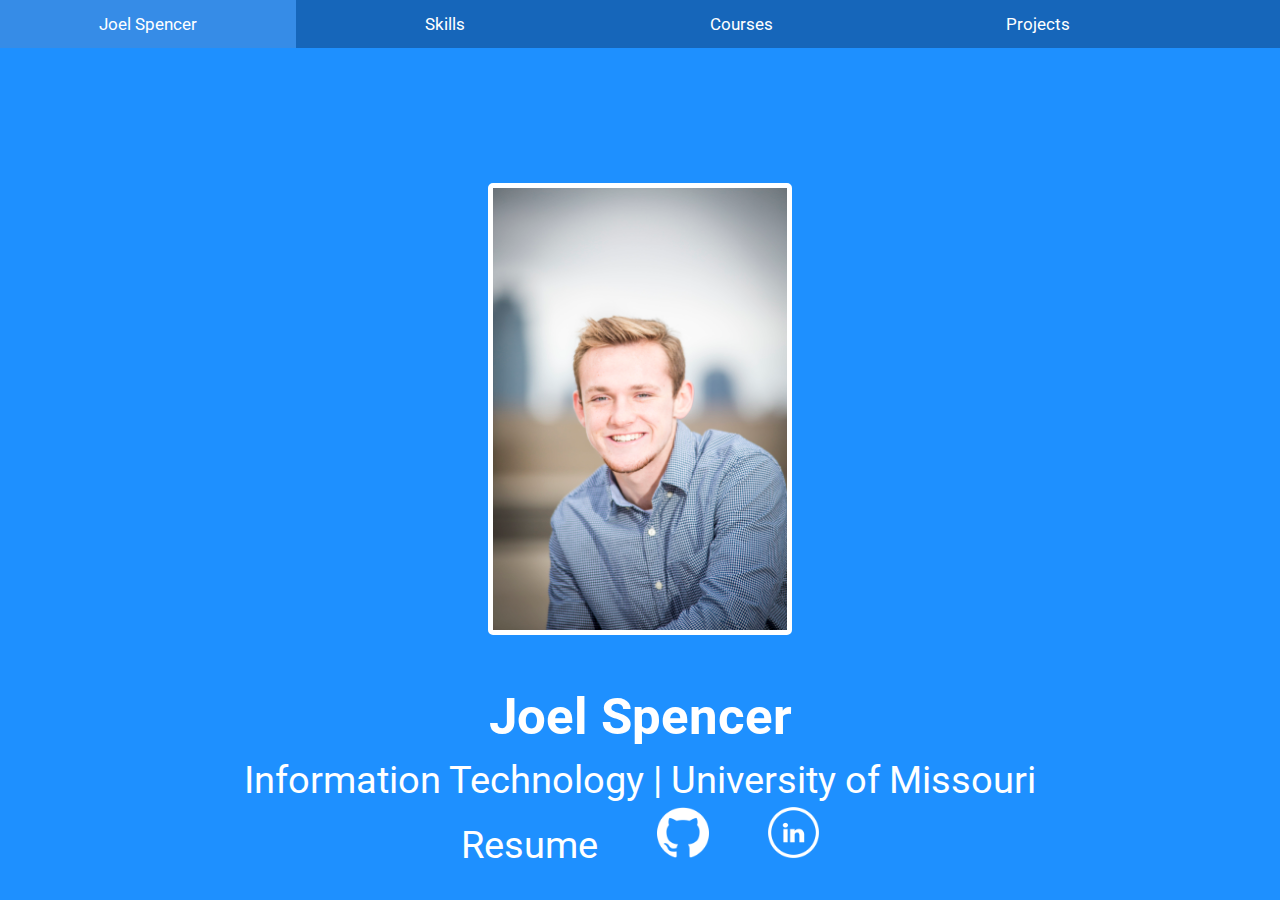
<file: index.html>
<!DOCTYPE html>

<!--
    Name: Joel Spencer
    Pawprint: jtswgb
    Date: 10/26/2020
    Challenge: Web Servers F20
--> 

 <html lang="en">
    <head>
        <title>Joel Spencer</title>
        <meta charset="utf-8">
        <meta name="viewport" content="width=device-width, initial-scale=1">
        <link rel="stylesheet" type="text/css" href="Portfolio/Homepage.css">
        <link rel="stylesheet" type="text/css" href="Portfolio/navBar.css">
        <link rel="icon" type="image/x-icon" href="favicon.ico">
        <link href="https://fonts.googleapis.com/css2?family=Roboto&display=swap" rel="stylesheet">
        <script src="Portfolio/responsiveNav.js"></script>
        <link rel="stylesheet" href="https://cdnjs.cloudflare.com/ajax/libs/font-awesome/4.7.0/css/font-awesome.min.css">
    </head>
        <body>
            <div class="topnav" id="myTopnav">
                        <a href="index.html" class="active">Joel Spencer</a>
                        <a href="Portfolio/Skills.html">Skills</a>
                        <a href="Portfolio/Tables.html">Courses</a>
                        <a href="Portfolio/Projects.html">Projects</a>
                    <a href="javascript:void(0);" class="icon" onclick="myFunction()">
                        <i class=" fa fa-bars"></i>
                    </a>
            </div>
                <div class="center">
                    <img id="me" src="Portfolio/images/Me.JPG" alt="Joel Spencer">
                    <h3>Joel Spencer</h3>
                    <p class="para">Information Technology | University of Missouri</p>

                    <div class="links">
                            <a id="resume" class="links" href="Portfolio/JoelSpencerResume.pdf" download>Resume</a>
                            <a class="links" href="https://github.com/jtspencer3" target="_blank"><img class="logo" src="Portfolio/images/GithubLogo.png" alt="Github"></a>
                            <a class="links" href="https://www.linkedin.com/in/joel-spencer-a56025176/" target="_blank"><img class="logo" src="Portfolio/images/LinkedInLogo.png" alt="LinkedIn"></a>
                    </div>
                </div>
        </body>
</html>
</file>
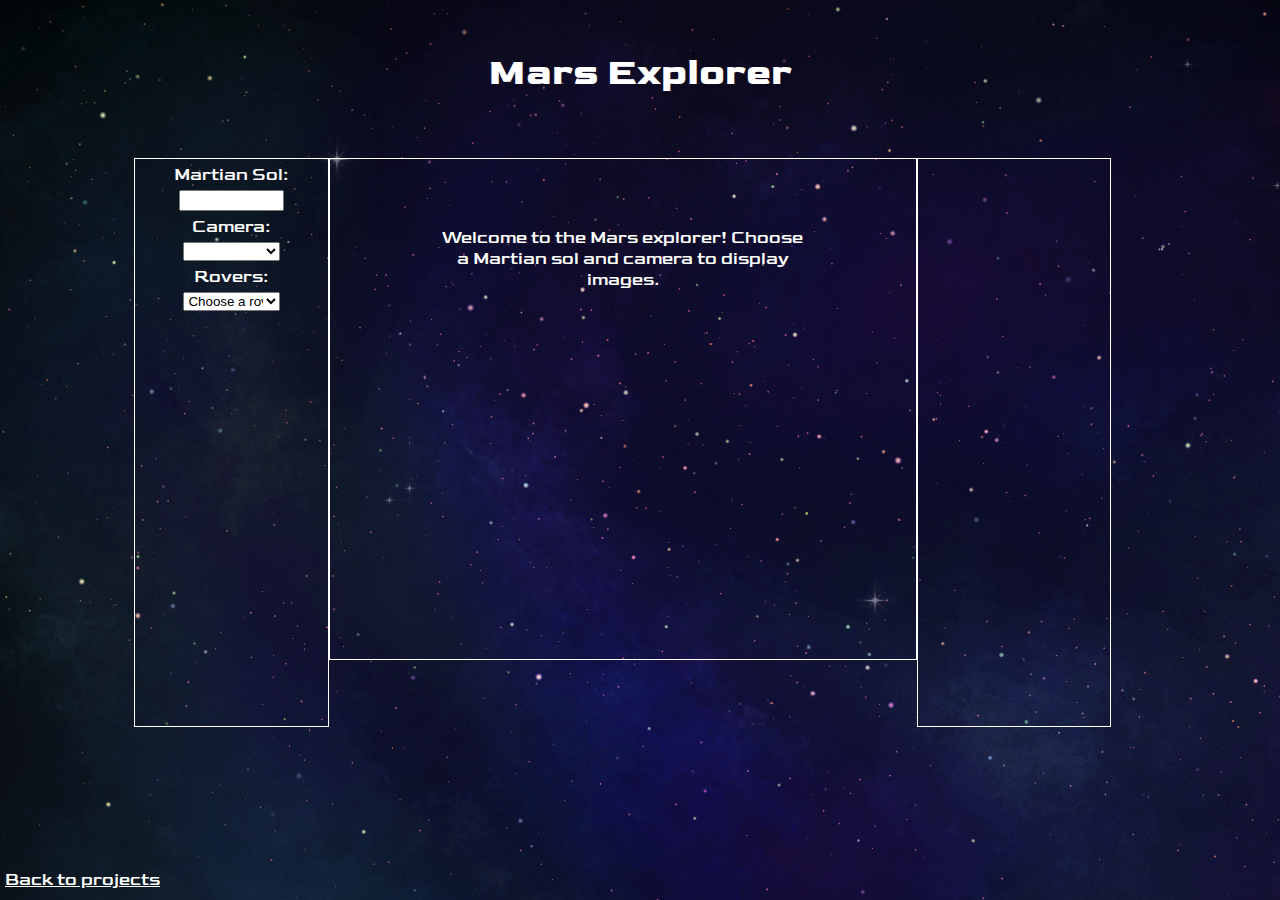
<file: JtswgbAjaxF20/index.html>
<!DOCTYPE html>
<!--
    name: Joel Spencer
    pawprint: jtswgb
    date: 11/13/20
    challenge: AJAX Fall 2020
-->
<html lang="en">
    <head>
        <title>Joel's Mars Explorer</title>
        <meta charset="utf-8">
        <link rel="stylesheet" type="text/css" href="styles.css">
        <link rel="icon" href="images/marsicon.png" type="image/x-icon">
        <!-- icon source: https://www.hiclipart.com/free-transparent-background-png-clipart-dvpig -->
        <link rel="preconnect" href="https://fonts.gstatic.com">
        <link href="https://fonts.googleapis.com/css2?family=Goldman&display=swap" rel="stylesheet">
        <script src="jquery-1.11.2.min.js"></script>
        <script>
            var apiKey = "N3h0oszG6xgj3ZFS6HYIhQWlkaOQb5dUtxuxpFPb";
            
            $(document).ready(function(){
                $(".next").on('click', function(){
                    var currentImg = $('.active');
                    var nextImg = currentImg.next();
                    
                    if(nextImg.length){
                        currentImg.removeClass('active').css('z-index', -10);
                        nextImg.addClass('active').css('z-indez', 10);
                    }
                });
                
                $(".prev").on('click', function(){
                    var currentImg = $('.active');
                    var prevImg = currentImg.prev();
                    
                    if(prevImg.length){
                        currentImg.removeClass('active').css('z-index', -10);
                        prevImg.addClass('active').css('z-indez', 10);
                    }
                });
            });
            
            
            var manifestData = []
            function getManifest(){
                $.getJSON("https://api.nasa.gov/mars-photos/api/v1/manifests/curiosity?api_key=N3h0oszG6xgj3ZFS6HYIhQWlkaOQb5dUtxuxpFPb",
                    function(data){
                        manifestData = (data.photo_manifest.photos);
                });
                $(".arrow").hide();
                $("#loader").hide();
                $("#loader2").hide();
            }
            
            function clearSol(){
                document.getElementById("solNum").value = "";
                $("#camera").empty();
            }
                
                var hasCameras = false;
            function getCameras(){
                hasCameras = false;
                for(var i = 0; i < manifestData.length; i++){
                    if(manifestData[i].sol == ($("#solNum").val())){    
                        $("#camera").empty();
                        hasCameras = true;
                        for(var j = 0; j < manifestData[i].cameras.length; j++) {
                            $("#camera").append('<option value="' + manifestData[i].cameras[j] + '">' + manifestData[i].cameras[j] + '</option>');
                        }
                    }
                }
                
                if(hasCameras == false){
                    alert("No pictures available for sol " + document.getElementById("solNum").value, 
                          function(){
                            $("#camera").empty();
                            $(".arrow").hide();
                            $('.slider-inner').empty();
                        });
                }
            }
            
            function getPictures(){
                if(hasCameras == false){
                    $("#camera").empty();
                    $(".arrow").hide();
                    $(".slider-inner").empty();
                    $(".slider-inner").append('<p class="welcome">Welcome to the Mars explorer! Choose a Martian sol and camera to display images.</p>');
                }
                else{
                    $("#loader").show();
                    $('.slider-inner').empty();
                    var solValue = document.getElementById("solNum").value;
                    var cameraValue = document.getElementById("camera").value;
                    var url = "https://api.nasa.gov/mars-photos/api/v1/rovers/curiosity/photos?sol=" + solValue + "&camera=" + cameraValue + "&api_key=" + apiKey;
                    console.log(cameraValue);
                    console.log(url);
                    $.getJSON(url, function(data){
                        var photos = data.photos;
                        for(var i = 0; i < photos.length; i++){
                            imgSrc = photos[i].img_src;
                            imgId = "Picture " + photos[i].id;
                            j = i + 1;
                            if(i == 0){
                                var image = '<img class="active" src="' + imgSrc + '">';

                                $(".slider-inner").append(image);
                            }
                            else {
                                var image = '<img src="' + imgSrc + '">';

                                $(".slider-inner").append(image);
                            }
                        }
                        $("#loader").hide();
                        $(".arrow").show();
                    }); 
                }
            }
            
            var myVar;

            function myFunction() {
              myVar = setTimeout(showPage, 3000);
            }

            function showPage() {
                document.getElementById("loader").style.display = "none";
                document.getElementById("loader2").style.display = "none";
                document.getElementById("myDiv").style.display = "block";
            }
            
            function getPics() {
                getCameras();
                getPictures();
            }
            
            function getRovers() {
                var xmlHttp = new XMLHttpRequest();
                
                xmlHttp.onload = function() {
                    if (xmlHttp.status == 200) {
                        
                        var xmlDoc = xmlHttp.responseXML;
                
                        var roverName = xmlDoc.getElementsByTagName("name");

                        for(var i = 0; i < roverName.length; i++) {
                            $("#Rovers").append('<option value="' + roverName[i].childNodes[0].nodeValue + '">' + roverName[i].childNodes[0].nodeValue + '</option>');
                        }
                    }
                }
                
                xmlHttp.open("GET", "https://www.professorwergeles.com/webService.php?content=data&format=xml", true);
                xmlHttp.send();
                
            }
            
            function getRoverInfo() {
                
                $("#loader2").show();
                var xmlHttp = new XMLHttpRequest();
                
                xmlHttp.onload = function() {
                    if (xmlHttp.status == 200) {
                        
                        var xmlDoc = xmlHttp.responseXML;
                
                        var roverName = xmlDoc.getElementsByTagName("name");
                        var launchDate = xmlDoc.getElementsByTagName("launch_date");
                        var description = xmlDoc.getElementsByTagName("description");

                        var choice = document.getElementById("Rovers").value;
                        for(var i = 0; i < roverName.length; i++) {
                            if(roverName[i].childNodes[0].nodeValue == choice) {
                                console.log('success');
                                $("#infoDate").empty();
                                $("#infoName").empty();
                                $("#infoDescription").empty();
                                $("#infoName").append(roverName[i].childNodes[0].nodeValue);
                                $("#infoDate").append(launchDate[i].childNodes[0].nodeValue);
                                $("#infoDescription").append(description[i].childNodes[0].nodeValue);
                            }
                        }
                        $("#loader2").hide();
                    }
                }
                
                xmlHttp.open("GET", "https://www.professorwergeles.com/webService.php?content=data&format=xml", true);
                xmlHttp.send();
                
            }
            
            function loadFunctions(){
                getManifest();
                getRovers();
            }
            
            $(document).on("keydown", "form", function(event){
                return event.key != "Enter";
            });
        </script>
    </head>
    <body onload="loadFunctions()">
        <h1 class="title">Mars Explorer</h1>
        <div id="wrapper">
            <div id=selectDiv>
                <form id="selections">
                    <label id="solLabel" for="solNum">Martian Sol: </label><br>
                    <input type="number" id="solNum" class="input" name="solNum" min="1" required onchange="getPics()"><br>
                    <label for="camera">Camera: </label><br>
                    <select name="camera" onchange="getPictures()" class="input" id="camera"></select><br>
                    <label for="Rovers">Rovers: </label><br>
                    <select name="Rovers" onchange="getRoverInfo()" class="input" id="Rovers">
                        <option value= "" selected disabled hidden>Choose a rover</option>
                    </select>
                </form>
            </div>
         
            <div id="photoWrapper">
                <div id="loader"></div> <!-- Loader resource: w3 schools -->
                <!-- Slider resource: https://www.youtube.com/watch?v=KkzVFB3Ba_o&t=138s&ab_channel=LearnCode.academy -->
                <div class="slider-outer">
                    <img src="images/arrow-left.png" class="prev arrow" alt="Prev">
                    <div class="slider-inner">
                        <p class="welcome">Welcome to the Mars explorer! Choose a Martian sol and camera to display images.</p>
                    </div>
                    <img src="images/arrow-right.png" class="next arrow" alt="Next">
                </div>
            </div> 
            <div id="infoWrapper">
                <h2 id="infoName" class="inf"></h2>
                <h4 id="infoDate" class="inf"></h4>
                <p id="infoDescription" class="inf"></p>
                <div id="loader2"></div>
            </div>
        </div>
        <a id="projectsLink" href="/Portfolio/Projects.html">Back to projects</a>
    </body>
</html>
</file>
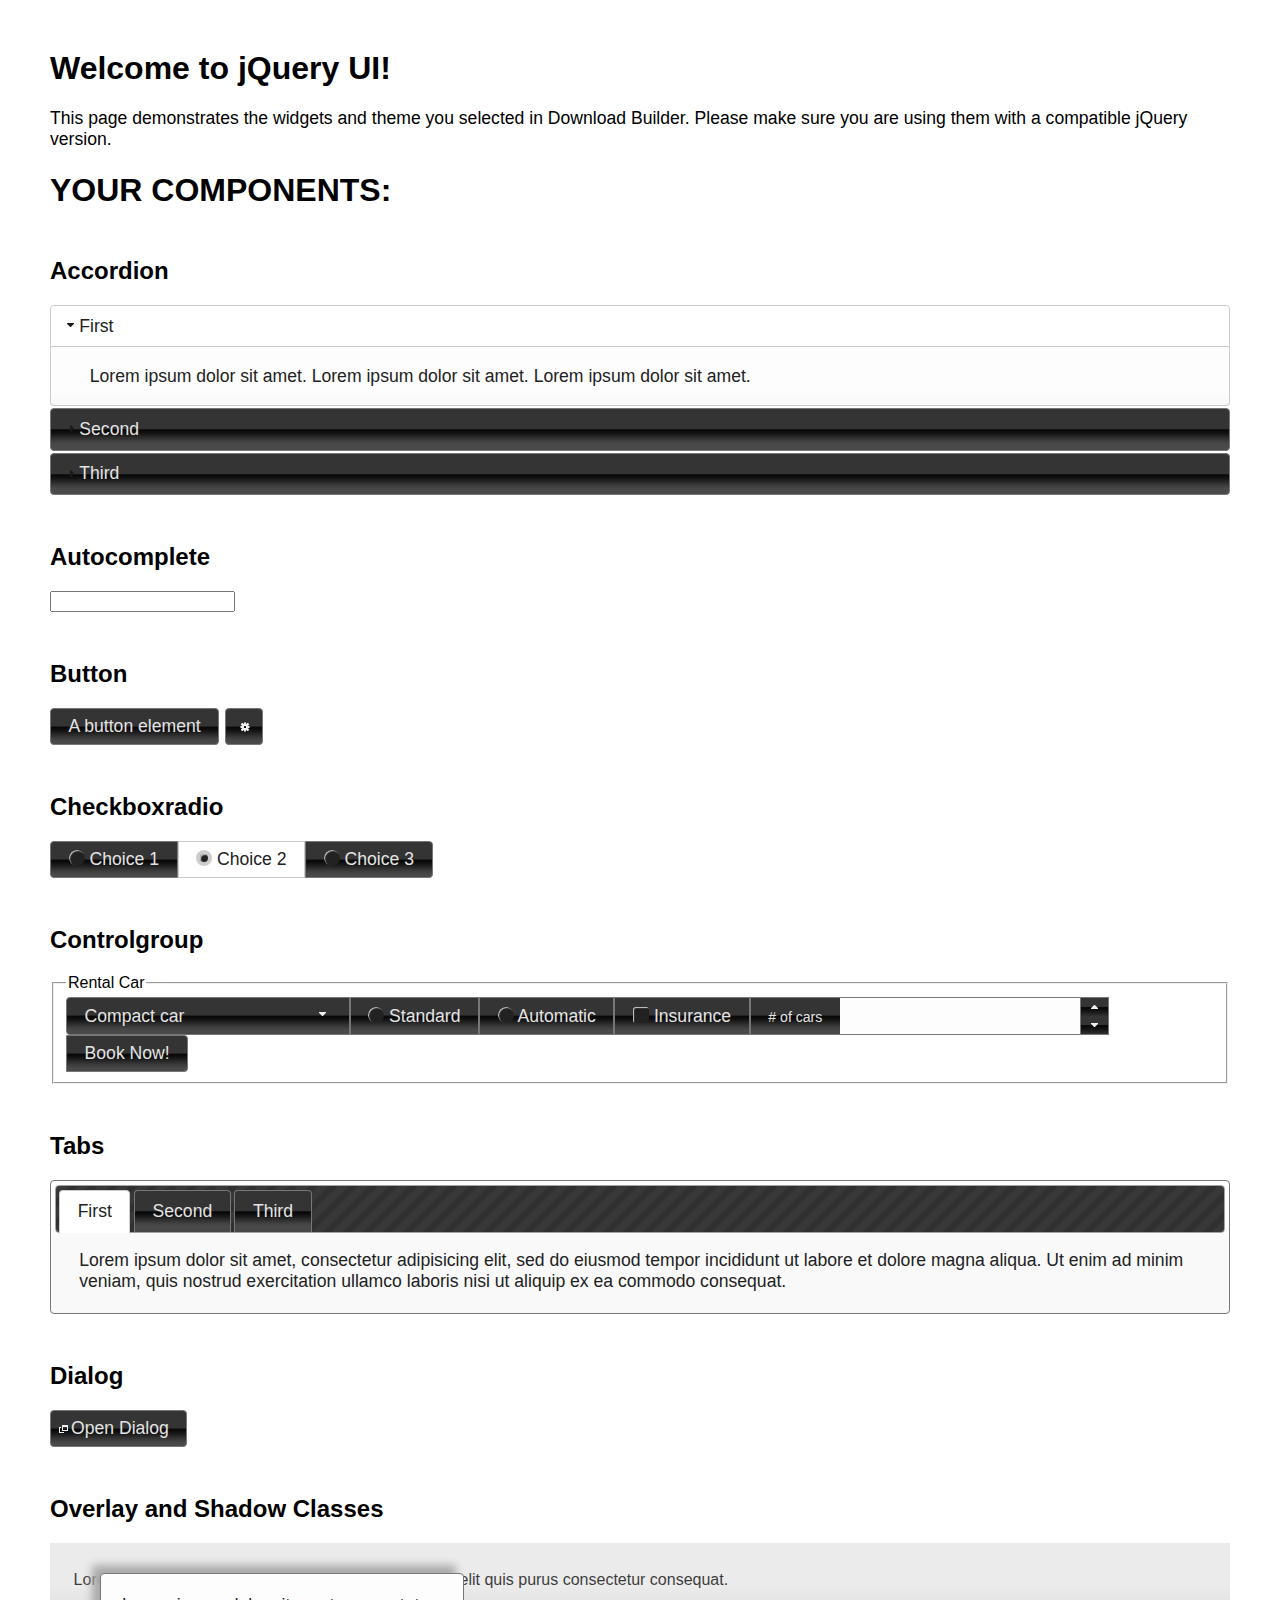
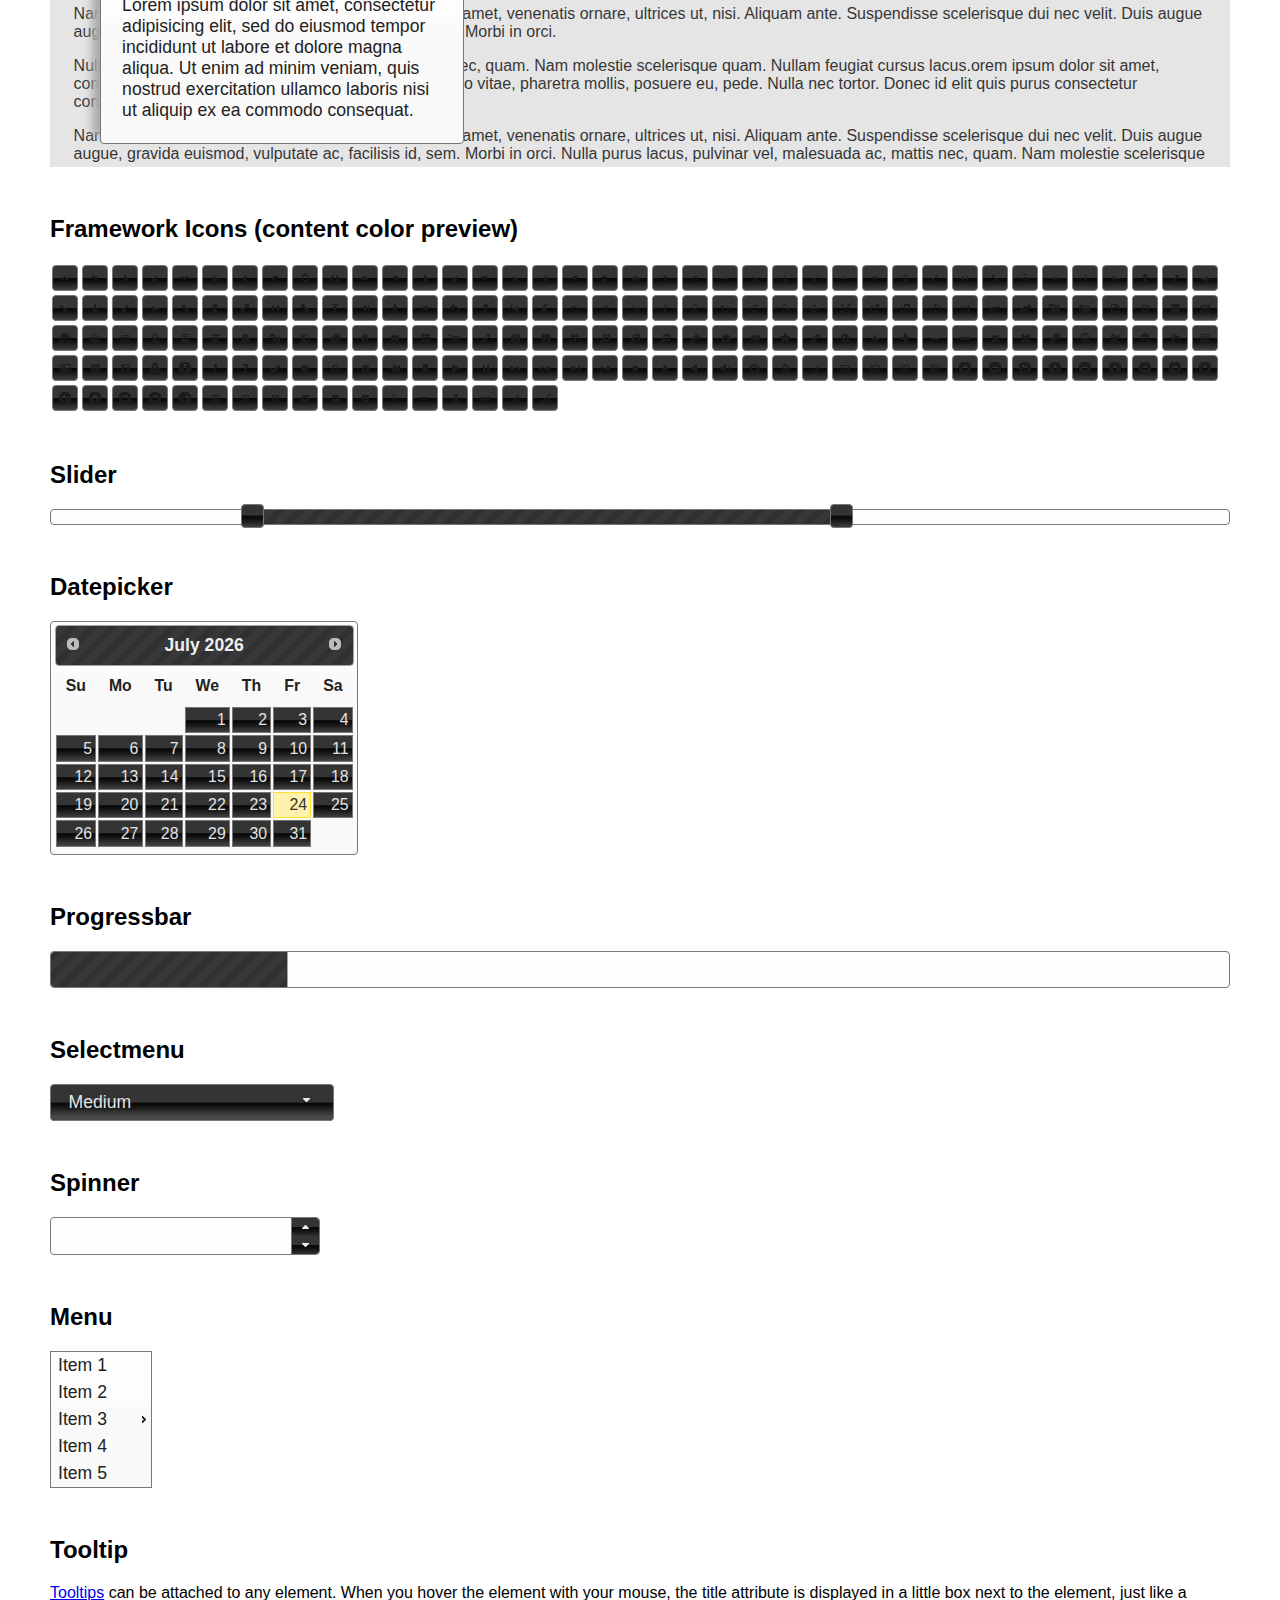
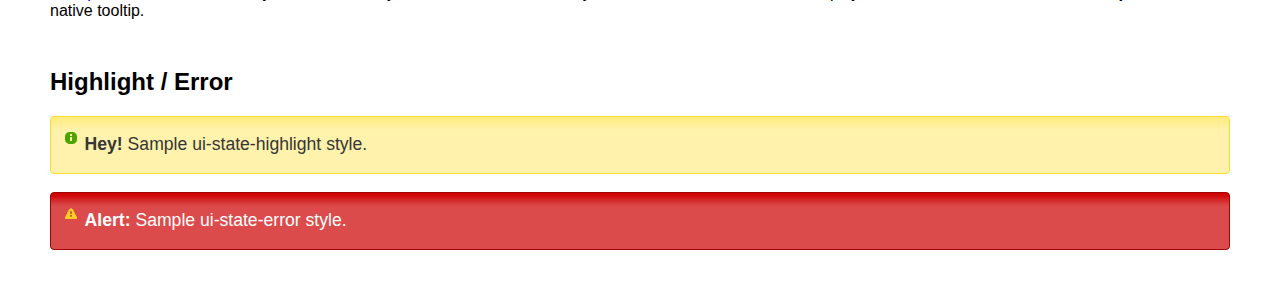
<file: Final/jquery-ui-1.12.1.custom/index.html>
<!doctype html>
<html lang="us">
<head>
	<meta charset="utf-8">
	<title>jQuery UI Example Page</title>
	<link href="jquery-ui.css" rel="stylesheet">
	<style>
	body{
		font-family: "Trebuchet MS", sans-serif;
		margin: 50px;
	}
	.demoHeaders {
		margin-top: 2em;
	}
	#dialog-link {
		padding: .4em 1em .4em 20px;
		text-decoration: none;
		position: relative;
	}
	#dialog-link span.ui-icon {
		margin: 0 5px 0 0;
		position: absolute;
		left: .2em;
		top: 50%;
		margin-top: -8px;
	}
	#icons {
		margin: 0;
		padding: 0;
	}
	#icons li {
		margin: 2px;
		position: relative;
		padding: 4px 0;
		cursor: pointer;
		float: left;
		list-style: none;
	}
	#icons span.ui-icon {
		float: left;
		margin: 0 4px;
	}
	.fakewindowcontain .ui-widget-overlay {
		position: absolute;
	}
	select {
		width: 200px;
	}
	</style>
</head>
<body>

<h1>Welcome to jQuery UI!</h1>

<div class="ui-widget">
	<p>This page demonstrates the widgets and theme you selected in Download Builder. Please make sure you are using them with a compatible jQuery version.</p>
</div>

<h1>YOUR COMPONENTS:</h1>

<!-- Accordion -->
<h2 class="demoHeaders">Accordion</h2>
<div id="accordion">
	<h3>First</h3>
	<div>Lorem ipsum dolor sit amet. Lorem ipsum dolor sit amet. Lorem ipsum dolor sit amet.</div>
	<h3>Second</h3>
	<div>Phasellus mattis tincidunt nibh.</div>
	<h3>Third</h3>
	<div>Nam dui erat, auctor a, dignissim quis.</div>
</div>

<!-- Autocomplete -->
<h2 class="demoHeaders">Autocomplete</h2>
<div>
	<input id="autocomplete" title="type &quot;a&quot;">
</div>

<!-- Button -->
<h2 class="demoHeaders">Button</h2>
<button id="button">A button element</button>
<button id="button-icon">An icon-only button</button>

<!-- Checkboxradio -->
<h2 class="demoHeaders">Checkboxradio</h2>
<form style="margin-top: 1em;">
	<div id="radioset">
		<input type="radio" id="radio1" name="radio"><label for="radio1">Choice 1</label>
		<input type="radio" id="radio2" name="radio" checked="checked"><label for="radio2">Choice 2</label>
		<input type="radio" id="radio3" name="radio"><label for="radio3">Choice 3</label>
	</div>
</form>

<!-- Controlgroup -->
<h2 class="demoHeaders">Controlgroup</h2>
<fieldset>
	<legend>Rental Car</legend>
	<div id="controlgroup">
		<select id="car-type">
			<option>Compact car</option>
			<option>Midsize car</option>
			<option>Full size car</option>
			<option>SUV</option>
			<option>Luxury</option>
			<option>Truck</option>
			<option>Van</option>
		</select>
		<label for="transmission-standard">Standard</label>
		<input type="radio" name="transmission" id="transmission-standard">
		<label for="transmission-automatic">Automatic</label>
		<input type="radio" name="transmission" id="transmission-automatic">
		<label for="insurance">Insurance</label>
		<input type="checkbox" name="insurance" id="insurance">
		<label for="horizontal-spinner" class="ui-controlgroup-label"># of cars</label>
		<input id="horizontal-spinner" class="ui-spinner-input">
		<button>Book Now!</button>
	</div>
</fieldset>

<!-- Tabs -->
<h2 class="demoHeaders">Tabs</h2>
<div id="tabs">
	<ul>
		<li><a href="#tabs-1">First</a></li>
		<li><a href="#tabs-2">Second</a></li>
		<li><a href="#tabs-3">Third</a></li>
	</ul>
	<div id="tabs-1">Lorem ipsum dolor sit amet, consectetur adipisicing elit, sed do eiusmod tempor incididunt ut labore et dolore magna aliqua. Ut enim ad minim veniam, quis nostrud exercitation ullamco laboris nisi ut aliquip ex ea commodo consequat.</div>
	<div id="tabs-2">Phasellus mattis tincidunt nibh. Cras orci urna, blandit id, pretium vel, aliquet ornare, felis. Maecenas scelerisque sem non nisl. Fusce sed lorem in enim dictum bibendum.</div>
	<div id="tabs-3">Nam dui erat, auctor a, dignissim quis, sollicitudin eu, felis. Pellentesque nisi urna, interdum eget, sagittis et, consequat vestibulum, lacus. Mauris porttitor ullamcorper augue.</div>
</div>

<h2 class="demoHeaders">Dialog</h2>
<p>
	<button id="dialog-link" class="ui-button ui-corner-all ui-widget">
		<span class="ui-icon ui-icon-newwin"></span>Open Dialog
	</button>
</p>

<h2 class="demoHeaders">Overlay and Shadow Classes</h2>
<div style="position: relative; width: 96%; height: 200px; padding:1% 2%; overflow:hidden;" class="fakewindowcontain">
	<p>Lorem ipsum dolor sit amet,  Nulla nec tortor. Donec id elit quis purus consectetur consequat. </p><p>Nam congue semper tellus. Sed erat dolor, dapibus sit amet, venenatis ornare, ultrices ut, nisi. Aliquam ante. Suspendisse scelerisque dui nec velit. Duis augue augue, gravida euismod, vulputate ac, facilisis id, sem. Morbi in orci. </p><p>Nulla purus lacus, pulvinar vel, malesuada ac, mattis nec, quam. Nam molestie scelerisque quam. Nullam feugiat cursus lacus.orem ipsum dolor sit amet, consectetur adipiscing elit. Donec libero risus, commodo vitae, pharetra mollis, posuere eu, pede. Nulla nec tortor. Donec id elit quis purus consectetur consequat. </p><p>Nam congue semper tellus. Sed erat dolor, dapibus sit amet, venenatis ornare, ultrices ut, nisi. Aliquam ante. Suspendisse scelerisque dui nec velit. Duis augue augue, gravida euismod, vulputate ac, facilisis id, sem. Morbi in orci. Nulla purus lacus, pulvinar vel, malesuada ac, mattis nec, quam. Nam molestie scelerisque quam. </p><p>Nullam feugiat cursus lacus.orem ipsum dolor sit amet, consectetur adipiscing elit. Donec libero risus, commodo vitae, pharetra mollis, posuere eu, pede. Nulla nec tortor. Donec id elit quis purus consectetur consequat. Nam congue semper tellus. Sed erat dolor, dapibus sit amet, venenatis ornare, ultrices ut, nisi. Aliquam ante. </p><p>Suspendisse scelerisque dui nec velit. Duis augue augue, gravida euismod, vulputate ac, facilisis id, sem. Morbi in orci. Nulla purus lacus, pulvinar vel, malesuada ac, mattis nec, quam. Nam molestie scelerisque quam. Nullam feugiat cursus lacus.orem ipsum dolor sit amet, consectetur adipiscing elit. Donec libero risus, commodo vitae, pharetra mollis, posuere eu, pede. Nulla nec tortor. Donec id elit quis purus consectetur consequat. Nam congue semper tellus. Sed erat dolor, dapibus sit amet, venenatis ornare, ultrices ut, nisi. </p>

	<!-- ui-dialog -->
	<div class="ui-widget-overlay ui-front"></div>
	<div style="position: absolute; width: 320px; left: 50px; top: 30px; padding: 1.2em" class="ui-widget ui-front ui-widget-content ui-corner-all ui-widget-shadow">
		Lorem ipsum dolor sit amet, consectetur adipisicing elit, sed do eiusmod tempor incididunt ut labore et dolore magna aliqua. Ut enim ad minim veniam, quis nostrud exercitation ullamco laboris nisi ut aliquip ex ea commodo consequat.
	</div>

</div>

<!-- ui-dialog -->
<div id="dialog" title="Dialog Title">
	<p>Lorem ipsum dolor sit amet, consectetur adipisicing elit, sed do eiusmod tempor incididunt ut labore et dolore magna aliqua. Ut enim ad minim veniam, quis nostrud exercitation ullamco laboris nisi ut aliquip ex ea commodo consequat.</p>
</div>


<h2 class="demoHeaders">Framework Icons (content color preview)</h2>
<ul id="icons" class="ui-widget ui-helper-clearfix">
	<li class="ui-state-default ui-corner-all" title=".ui-icon-caret-1-n"><span class="ui-icon ui-icon-caret-1-n"></span></li>
	<li class="ui-state-default ui-corner-all" title=".ui-icon-caret-1-ne"><span class="ui-icon ui-icon-caret-1-ne"></span></li>
	<li class="ui-state-default ui-corner-all" title=".ui-icon-caret-1-e"><span class="ui-icon ui-icon-caret-1-e"></span></li>
	<li class="ui-state-default ui-corner-all" title=".ui-icon-caret-1-se"><span class="ui-icon ui-icon-caret-1-se"></span></li>
	<li class="ui-state-default ui-corner-all" title=".ui-icon-caret-1-s"><span class="ui-icon ui-icon-caret-1-s"></span></li>
	<li class="ui-state-default ui-corner-all" title=".ui-icon-caret-1-sw"><span class="ui-icon ui-icon-caret-1-sw"></span></li>
	<li class="ui-state-default ui-corner-all" title=".ui-icon-caret-1-w"><span class="ui-icon ui-icon-caret-1-w"></span></li>
	<li class="ui-state-default ui-corner-all" title=".ui-icon-caret-1-nw"><span class="ui-icon ui-icon-caret-1-nw"></span></li>
	<li class="ui-state-default ui-corner-all" title=".ui-icon-caret-2-n-s"><span class="ui-icon ui-icon-caret-2-n-s"></span></li>
	<li class="ui-state-default ui-corner-all" title=".ui-icon-caret-2-e-w"><span class="ui-icon ui-icon-caret-2-e-w"></span></li>
	<li class="ui-state-default ui-corner-all" title=".ui-icon-triangle-1-n"><span class="ui-icon ui-icon-triangle-1-n"></span></li>
	<li class="ui-state-default ui-corner-all" title=".ui-icon-triangle-1-ne"><span class="ui-icon ui-icon-triangle-1-ne"></span></li>
	<li class="ui-state-default ui-corner-all" title=".ui-icon-triangle-1-e"><span class="ui-icon ui-icon-triangle-1-e"></span></li>
	<li class="ui-state-default ui-corner-all" title=".ui-icon-triangle-1-se"><span class="ui-icon ui-icon-triangle-1-se"></span></li>
	<li class="ui-state-default ui-corner-all" title=".ui-icon-triangle-1-s"><span class="ui-icon ui-icon-triangle-1-s"></span></li>
	<li class="ui-state-default ui-corner-all" title=".ui-icon-triangle-1-sw"><span class="ui-icon ui-icon-triangle-1-sw"></span></li>
	<li class="ui-state-default ui-corner-all" title=".ui-icon-triangle-1-w"><span class="ui-icon ui-icon-triangle-1-w"></span></li>
	<li class="ui-state-default ui-corner-all" title=".ui-icon-triangle-1-nw"><span class="ui-icon ui-icon-triangle-1-nw"></span></li>
	<li class="ui-state-default ui-corner-all" title=".ui-icon-triangle-2-n-s"><span class="ui-icon ui-icon-triangle-2-n-s"></span></li>
	<li class="ui-state-default ui-corner-all" title=".ui-icon-triangle-2-e-w"><span class="ui-icon ui-icon-triangle-2-e-w"></span></li>
	<li class="ui-state-default ui-corner-all" title=".ui-icon-arrow-1-n"><span class="ui-icon ui-icon-arrow-1-n"></span></li>
	<li class="ui-state-default ui-corner-all" title=".ui-icon-arrow-1-ne"><span class="ui-icon ui-icon-arrow-1-ne"></span></li>
	<li class="ui-state-default ui-corner-all" title=".ui-icon-arrow-1-e"><span class="ui-icon ui-icon-arrow-1-e"></span></li>
	<li class="ui-state-default ui-corner-all" title=".ui-icon-arrow-1-se"><span class="ui-icon ui-icon-arrow-1-se"></span></li>
	<li class="ui-state-default ui-corner-all" title=".ui-icon-arrow-1-s"><span class="ui-icon ui-icon-arrow-1-s"></span></li>
	<li class="ui-state-default ui-corner-all" title=".ui-icon-arrow-1-sw"><span class="ui-icon ui-icon-arrow-1-sw"></span></li>
	<li class="ui-state-default ui-corner-all" title=".ui-icon-arrow-1-w"><span class="ui-icon ui-icon-arrow-1-w"></span></li>
	<li class="ui-state-default ui-corner-all" title=".ui-icon-arrow-1-nw"><span class="ui-icon ui-icon-arrow-1-nw"></span></li>
	<li class="ui-state-default ui-corner-all" title=".ui-icon-arrow-2-n-s"><span class="ui-icon ui-icon-arrow-2-n-s"></span></li>
	<li class="ui-state-default ui-corner-all" title=".ui-icon-arrow-2-ne-sw"><span class="ui-icon ui-icon-arrow-2-ne-sw"></span></li>
	<li class="ui-state-default ui-corner-all" title=".ui-icon-arrow-2-e-w"><span class="ui-icon ui-icon-arrow-2-e-w"></span></li>
	<li class="ui-state-default ui-corner-all" title=".ui-icon-arrow-2-se-nw"><span class="ui-icon ui-icon-arrow-2-se-nw"></span></li>
	<li class="ui-state-default ui-corner-all" title=".ui-icon-arrowstop-1-n"><span class="ui-icon ui-icon-arrowstop-1-n"></span></li>
	<li class="ui-state-default ui-corner-all" title=".ui-icon-arrowstop-1-e"><span class="ui-icon ui-icon-arrowstop-1-e"></span></li>
	<li class="ui-state-default ui-corner-all" title=".ui-icon-arrowstop-1-s"><span class="ui-icon ui-icon-arrowstop-1-s"></span></li>
	<li class="ui-state-default ui-corner-all" title=".ui-icon-arrowstop-1-w"><span class="ui-icon ui-icon-arrowstop-1-w"></span></li>
	<li class="ui-state-default ui-corner-all" title=".ui-icon-arrowthick-1-n"><span class="ui-icon ui-icon-arrowthick-1-n"></span></li>
	<li class="ui-state-default ui-corner-all" title=".ui-icon-arrowthick-1-ne"><span class="ui-icon ui-icon-arrowthick-1-ne"></span></li>
	<li class="ui-state-default ui-corner-all" title=".ui-icon-arrowthick-1-e"><span class="ui-icon ui-icon-arrowthick-1-e"></span></li>
	<li class="ui-state-default ui-corner-all" title=".ui-icon-arrowthick-1-se"><span class="ui-icon ui-icon-arrowthick-1-se"></span></li>
	<li class="ui-state-default ui-corner-all" title=".ui-icon-arrowthick-1-s"><span class="ui-icon ui-icon-arrowthick-1-s"></span></li>
	<li class="ui-state-default ui-corner-all" title=".ui-icon-arrowthick-1-sw"><span class="ui-icon ui-icon-arrowthick-1-sw"></span></li>
	<li class="ui-state-default ui-corner-all" title=".ui-icon-arrowthick-1-w"><span class="ui-icon ui-icon-arrowthick-1-w"></span></li>
	<li class="ui-state-default ui-corner-all" title=".ui-icon-arrowthick-1-nw"><span class="ui-icon ui-icon-arrowthick-1-nw"></span></li>
	<li class="ui-state-default ui-corner-all" title=".ui-icon-arrowthick-2-n-s"><span class="ui-icon ui-icon-arrowthick-2-n-s"></span></li>
	<li class="ui-state-default ui-corner-all" title=".ui-icon-arrowthick-2-ne-sw"><span class="ui-icon ui-icon-arrowthick-2-ne-sw"></span></li>
	<li class="ui-state-default ui-corner-all" title=".ui-icon-arrowthick-2-e-w"><span class="ui-icon ui-icon-arrowthick-2-e-w"></span></li>
	<li class="ui-state-default ui-corner-all" title=".ui-icon-arrowthick-2-se-nw"><span class="ui-icon ui-icon-arrowthick-2-se-nw"></span></li>
	<li class="ui-state-default ui-corner-all" title=".ui-icon-arrowthickstop-1-n"><span class="ui-icon ui-icon-arrowthickstop-1-n"></span></li>
	<li class="ui-state-default ui-corner-all" title=".ui-icon-arrowthickstop-1-e"><span class="ui-icon ui-icon-arrowthickstop-1-e"></span></li>
	<li class="ui-state-default ui-corner-all" title=".ui-icon-arrowthickstop-1-s"><span class="ui-icon ui-icon-arrowthickstop-1-s"></span></li>
	<li class="ui-state-default ui-corner-all" title=".ui-icon-arrowthickstop-1-w"><span class="ui-icon ui-icon-arrowthickstop-1-w"></span></li>
	<li class="ui-state-default ui-corner-all" title=".ui-icon-arrowreturnthick-1-w"><span class="ui-icon ui-icon-arrowreturnthick-1-w"></span></li>
	<li class="ui-state-default ui-corner-all" title=".ui-icon-arrowreturnthick-1-n"><span class="ui-icon ui-icon-arrowreturnthick-1-n"></span></li>
	<li class="ui-state-default ui-corner-all" title=".ui-icon-arrowreturnthick-1-e"><span class="ui-icon ui-icon-arrowreturnthick-1-e"></span></li>
	<li class="ui-state-default ui-corner-all" title=".ui-icon-arrowreturnthick-1-s"><span class="ui-icon ui-icon-arrowreturnthick-1-s"></span></li>
	<li class="ui-state-default ui-corner-all" title=".ui-icon-arrowreturn-1-w"><span class="ui-icon ui-icon-arrowreturn-1-w"></span></li>
	<li class="ui-state-default ui-corner-all" title=".ui-icon-arrowreturn-1-n"><span class="ui-icon ui-icon-arrowreturn-1-n"></span></li>
	<li class="ui-state-default ui-corner-all" title=".ui-icon-arrowreturn-1-e"><span class="ui-icon ui-icon-arrowreturn-1-e"></span></li>
	<li class="ui-state-default ui-corner-all" title=".ui-icon-arrowreturn-1-s"><span class="ui-icon ui-icon-arrowreturn-1-s"></span></li>
	<li class="ui-state-default ui-corner-all" title=".ui-icon-arrowrefresh-1-w"><span class="ui-icon ui-icon-arrowrefresh-1-w"></span></li>
	<li class="ui-state-default ui-corner-all" title=".ui-icon-arrowrefresh-1-n"><span class="ui-icon ui-icon-arrowrefresh-1-n"></span></li>
	<li class="ui-state-default ui-corner-all" title=".ui-icon-arrowrefresh-1-e"><span class="ui-icon ui-icon-arrowrefresh-1-e"></span></li>
	<li class="ui-state-default ui-corner-all" title=".ui-icon-arrowrefresh-1-s"><span class="ui-icon ui-icon-arrowrefresh-1-s"></span></li>
	<li class="ui-state-default ui-corner-all" title=".ui-icon-arrow-4"><span class="ui-icon ui-icon-arrow-4"></span></li>
	<li class="ui-state-default ui-corner-all" title=".ui-icon-arrow-4-diag"><span class="ui-icon ui-icon-arrow-4-diag"></span></li>
	<li class="ui-state-default ui-corner-all" title=".ui-icon-extlink"><span class="ui-icon ui-icon-extlink"></span></li>
	<li class="ui-state-default ui-corner-all" title=".ui-icon-newwin"><span class="ui-icon ui-icon-newwin"></span></li>
	<li class="ui-state-default ui-corner-all" title=".ui-icon-refresh"><span class="ui-icon ui-icon-refresh"></span></li>
	<li class="ui-state-default ui-corner-all" title=".ui-icon-shuffle"><span class="ui-icon ui-icon-shuffle"></span></li>
	<li class="ui-state-default ui-corner-all" title=".ui-icon-transfer-e-w"><span class="ui-icon ui-icon-transfer-e-w"></span></li>
	<li class="ui-state-default ui-corner-all" title=".ui-icon-transferthick-e-w"><span class="ui-icon ui-icon-transferthick-e-w"></span></li>
	<li class="ui-state-default ui-corner-all" title=".ui-icon-folder-collapsed"><span class="ui-icon ui-icon-folder-collapsed"></span></li>
	<li class="ui-state-default ui-corner-all" title=".ui-icon-folder-open"><span class="ui-icon ui-icon-folder-open"></span></li>
	<li class="ui-state-default ui-corner-all" title=".ui-icon-document"><span class="ui-icon ui-icon-document"></span></li>
	<li class="ui-state-default ui-corner-all" title=".ui-icon-document-b"><span class="ui-icon ui-icon-document-b"></span></li>
	<li class="ui-state-default ui-corner-all" title=".ui-icon-note"><span class="ui-icon ui-icon-note"></span></li>
	<li class="ui-state-default ui-corner-all" title=".ui-icon-mail-closed"><span class="ui-icon ui-icon-mail-closed"></span></li>
	<li class="ui-state-default ui-corner-all" title=".ui-icon-mail-open"><span class="ui-icon ui-icon-mail-open"></span></li>
	<li class="ui-state-default ui-corner-all" title=".ui-icon-suitcase"><span class="ui-icon ui-icon-suitcase"></span></li>
	<li class="ui-state-default ui-corner-all" title=".ui-icon-comment"><span class="ui-icon ui-icon-comment"></span></li>
	<li class="ui-state-default ui-corner-all" title=".ui-icon-person"><span class="ui-icon ui-icon-person"></span></li>
	<li class="ui-state-default ui-corner-all" title=".ui-icon-print"><span class="ui-icon ui-icon-print"></span></li>
	<li class="ui-state-default ui-corner-all" title=".ui-icon-trash"><span class="ui-icon ui-icon-trash"></span></li>
	<li class="ui-state-default ui-corner-all" title=".ui-icon-locked"><span class="ui-icon ui-icon-locked"></span></li>
	<li class="ui-state-default ui-corner-all" title=".ui-icon-unlocked"><span class="ui-icon ui-icon-unlocked"></span></li>
	<li class="ui-state-default ui-corner-all" title=".ui-icon-bookmark"><span class="ui-icon ui-icon-bookmark"></span></li>
	<li class="ui-state-default ui-corner-all" title=".ui-icon-tag"><span class="ui-icon ui-icon-tag"></span></li>
	<li class="ui-state-default ui-corner-all" title=".ui-icon-home"><span class="ui-icon ui-icon-home"></span></li>
	<li class="ui-state-default ui-corner-all" title=".ui-icon-flag"><span class="ui-icon ui-icon-flag"></span></li>
	<li class="ui-state-default ui-corner-all" title=".ui-icon-calculator"><span class="ui-icon ui-icon-calculator"></span></li>
	<li class="ui-state-default ui-corner-all" title=".ui-icon-cart"><span class="ui-icon ui-icon-cart"></span></li>
	<li class="ui-state-default ui-corner-all" title=".ui-icon-pencil"><span class="ui-icon ui-icon-pencil"></span></li>
	<li class="ui-state-default ui-corner-all" title=".ui-icon-clock"><span class="ui-icon ui-icon-clock"></span></li>
	<li class="ui-state-default ui-corner-all" title=".ui-icon-disk"><span class="ui-icon ui-icon-disk"></span></li>
	<li class="ui-state-default ui-corner-all" title=".ui-icon-calendar"><span class="ui-icon ui-icon-calendar"></span></li>
	<li class="ui-state-default ui-corner-all" title=".ui-icon-zoomin"><span class="ui-icon ui-icon-zoomin"></span></li>
	<li class="ui-state-default ui-corner-all" title=".ui-icon-zoomout"><span class="ui-icon ui-icon-zoomout"></span></li>
	<li class="ui-state-default ui-corner-all" title=".ui-icon-search"><span class="ui-icon ui-icon-search"></span></li>
	<li class="ui-state-default ui-corner-all" title=".ui-icon-wrench"><span class="ui-icon ui-icon-wrench"></span></li>
	<li class="ui-state-default ui-corner-all" title=".ui-icon-gear"><span class="ui-icon ui-icon-gear"></span></li>
	<li class="ui-state-default ui-corner-all" title=".ui-icon-heart"><span class="ui-icon ui-icon-heart"></span></li>
	<li class="ui-state-default ui-corner-all" title=".ui-icon-star"><span class="ui-icon ui-icon-star"></span></li>
	<li class="ui-state-default ui-corner-all" title=".ui-icon-link"><span class="ui-icon ui-icon-link"></span></li>
	<li class="ui-state-default ui-corner-all" title=".ui-icon-cancel"><span class="ui-icon ui-icon-cancel"></span></li>
	<li class="ui-state-default ui-corner-all" title=".ui-icon-plus"><span class="ui-icon ui-icon-plus"></span></li>
	<li class="ui-state-default ui-corner-all" title=".ui-icon-plusthick"><span class="ui-icon ui-icon-plusthick"></span></li>
	<li class="ui-state-default ui-corner-all" title=".ui-icon-minus"><span class="ui-icon ui-icon-minus"></span></li>
	<li class="ui-state-default ui-corner-all" title=".ui-icon-minusthick"><span class="ui-icon ui-icon-minusthick"></span></li>
	<li class="ui-state-default ui-corner-all" title=".ui-icon-close"><span class="ui-icon ui-icon-close"></span></li>
	<li class="ui-state-default ui-corner-all" title=".ui-icon-closethick"><span class="ui-icon ui-icon-closethick"></span></li>
	<li class="ui-state-default ui-corner-all" title=".ui-icon-key"><span class="ui-icon ui-icon-key"></span></li>
	<li class="ui-state-default ui-corner-all" title=".ui-icon-lightbulb"><span class="ui-icon ui-icon-lightbulb"></span></li>
	<li class="ui-state-default ui-corner-all" title=".ui-icon-scissors"><span class="ui-icon ui-icon-scissors"></span></li>
	<li class="ui-state-default ui-corner-all" title=".ui-icon-clipboard"><span class="ui-icon ui-icon-clipboard"></span></li>
	<li class="ui-state-default ui-corner-all" title=".ui-icon-copy"><span class="ui-icon ui-icon-copy"></span></li>
	<li class="ui-state-default ui-corner-all" title=".ui-icon-contact"><span class="ui-icon ui-icon-contact"></span></li>
	<li class="ui-state-default ui-corner-all" title=".ui-icon-image"><span class="ui-icon ui-icon-image"></span></li>
	<li class="ui-state-default ui-corner-all" title=".ui-icon-video"><span class="ui-icon ui-icon-video"></span></li>
	<li class="ui-state-default ui-corner-all" title=".ui-icon-script"><span class="ui-icon ui-icon-script"></span></li>
	<li class="ui-state-default ui-corner-all" title=".ui-icon-alert"><span class="ui-icon ui-icon-alert"></span></li>
	<li class="ui-state-default ui-corner-all" title=".ui-icon-info"><span class="ui-icon ui-icon-info"></span></li>
	<li class="ui-state-default ui-corner-all" title=".ui-icon-notice"><span class="ui-icon ui-icon-notice"></span></li>
	<li class="ui-state-default ui-corner-all" title=".ui-icon-help"><span class="ui-icon ui-icon-help"></span></li>
	<li class="ui-state-default ui-corner-all" title=".ui-icon-check"><span class="ui-icon ui-icon-check"></span></li>
	<li class="ui-state-default ui-corner-all" title=".ui-icon-bullet"><span class="ui-icon ui-icon-bullet"></span></li>
	<li class="ui-state-default ui-corner-all" title=".ui-icon-radio-off"><span class="ui-icon ui-icon-radio-off"></span></li>
	<li class="ui-state-default ui-corner-all" title=".ui-icon-radio-on"><span class="ui-icon ui-icon-radio-on"></span></li>
	<li class="ui-state-default ui-corner-all" title=".ui-icon-pin-w"><span class="ui-icon ui-icon-pin-w"></span></li>
	<li class="ui-state-default ui-corner-all" title=".ui-icon-pin-s"><span class="ui-icon ui-icon-pin-s"></span></li>
	<li class="ui-state-default ui-corner-all" title=".ui-icon-play"><span class="ui-icon ui-icon-play"></span></li>
	<li class="ui-state-default ui-corner-all" title=".ui-icon-pause"><span class="ui-icon ui-icon-pause"></span></li>
	<li class="ui-state-default ui-corner-all" title=".ui-icon-seek-next"><span class="ui-icon ui-icon-seek-next"></span></li>
	<li class="ui-state-default ui-corner-all" title=".ui-icon-seek-prev"><span class="ui-icon ui-icon-seek-prev"></span></li>
	<li class="ui-state-default ui-corner-all" title=".ui-icon-seek-end"><span class="ui-icon ui-icon-seek-end"></span></li>
	<li class="ui-state-default ui-corner-all" title=".ui-icon-seek-first"><span class="ui-icon ui-icon-seek-first"></span></li>
	<li class="ui-state-default ui-corner-all" title=".ui-icon-stop"><span class="ui-icon ui-icon-stop"></span></li>
	<li class="ui-state-default ui-corner-all" title=".ui-icon-eject"><span class="ui-icon ui-icon-eject"></span></li>
	<li class="ui-state-default ui-corner-all" title=".ui-icon-volume-off"><span class="ui-icon ui-icon-volume-off"></span></li>
	<li class="ui-state-default ui-corner-all" title=".ui-icon-volume-on"><span class="ui-icon ui-icon-volume-on"></span></li>
	<li class="ui-state-default ui-corner-all" title=".ui-icon-power"><span class="ui-icon ui-icon-power"></span></li>
	<li class="ui-state-default ui-corner-all" title=".ui-icon-signal-diag"><span class="ui-icon ui-icon-signal-diag"></span></li>
	<li class="ui-state-default ui-corner-all" title=".ui-icon-signal"><span class="ui-icon ui-icon-signal"></span></li>
	<li class="ui-state-default ui-corner-all" title=".ui-icon-battery-0"><span class="ui-icon ui-icon-battery-0"></span></li>
	<li class="ui-state-default ui-corner-all" title=".ui-icon-battery-1"><span class="ui-icon ui-icon-battery-1"></span></li>
	<li class="ui-state-default ui-corner-all" title=".ui-icon-battery-2"><span class="ui-icon ui-icon-battery-2"></span></li>
	<li class="ui-state-default ui-corner-all" title=".ui-icon-battery-3"><span class="ui-icon ui-icon-battery-3"></span></li>
	<li class="ui-state-default ui-corner-all" title=".ui-icon-circle-plus"><span class="ui-icon ui-icon-circle-plus"></span></li>
	<li class="ui-state-default ui-corner-all" title=".ui-icon-circle-minus"><span class="ui-icon ui-icon-circle-minus"></span></li>
	<li class="ui-state-default ui-corner-all" title=".ui-icon-circle-close"><span class="ui-icon ui-icon-circle-close"></span></li>
	<li class="ui-state-default ui-corner-all" title=".ui-icon-circle-triangle-e"><span class="ui-icon ui-icon-circle-triangle-e"></span></li>
	<li class="ui-state-default ui-corner-all" title=".ui-icon-circle-triangle-s"><span class="ui-icon ui-icon-circle-triangle-s"></span></li>
	<li class="ui-state-default ui-corner-all" title=".ui-icon-circle-triangle-w"><span class="ui-icon ui-icon-circle-triangle-w"></span></li>
	<li class="ui-state-default ui-corner-all" title=".ui-icon-circle-triangle-n"><span class="ui-icon ui-icon-circle-triangle-n"></span></li>
	<li class="ui-state-default ui-corner-all" title=".ui-icon-circle-arrow-e"><span class="ui-icon ui-icon-circle-arrow-e"></span></li>
	<li class="ui-state-default ui-corner-all" title=".ui-icon-circle-arrow-s"><span class="ui-icon ui-icon-circle-arrow-s"></span></li>
	<li class="ui-state-default ui-corner-all" title=".ui-icon-circle-arrow-w"><span class="ui-icon ui-icon-circle-arrow-w"></span></li>
	<li class="ui-state-default ui-corner-all" title=".ui-icon-circle-arrow-n"><span class="ui-icon ui-icon-circle-arrow-n"></span></li>
	<li class="ui-state-default ui-corner-all" title=".ui-icon-circle-zoomin"><span class="ui-icon ui-icon-circle-zoomin"></span></li>
	<li class="ui-state-default ui-corner-all" title=".ui-icon-circle-zoomout"><span class="ui-icon ui-icon-circle-zoomout"></span></li>
	<li class="ui-state-default ui-corner-all" title=".ui-icon-circle-check"><span class="ui-icon ui-icon-circle-check"></span></li>
	<li class="ui-state-default ui-corner-all" title=".ui-icon-circlesmall-plus"><span class="ui-icon ui-icon-circlesmall-plus"></span></li>
	<li class="ui-state-default ui-corner-all" title=".ui-icon-circlesmall-minus"><span class="ui-icon ui-icon-circlesmall-minus"></span></li>
	<li class="ui-state-default ui-corner-all" title=".ui-icon-circlesmall-close"><span class="ui-icon ui-icon-circlesmall-close"></span></li>
	<li class="ui-state-default ui-corner-all" title=".ui-icon-squaresmall-plus"><span class="ui-icon ui-icon-squaresmall-plus"></span></li>
	<li class="ui-state-default ui-corner-all" title=".ui-icon-squaresmall-minus"><span class="ui-icon ui-icon-squaresmall-minus"></span></li>
	<li class="ui-state-default ui-corner-all" title=".ui-icon-squaresmall-close"><span class="ui-icon ui-icon-squaresmall-close"></span></li>
	<li class="ui-state-default ui-corner-all" title=".ui-icon-grip-dotted-vertical"><span class="ui-icon ui-icon-grip-dotted-vertical"></span></li>
	<li class="ui-state-default ui-corner-all" title=".ui-icon-grip-dotted-horizontal"><span class="ui-icon ui-icon-grip-dotted-horizontal"></span></li>
	<li class="ui-state-default ui-corner-all" title=".ui-icon-grip-solid-vertical"><span class="ui-icon ui-icon-grip-solid-vertical"></span></li>
	<li class="ui-state-default ui-corner-all" title=".ui-icon-grip-solid-horizontal"><span class="ui-icon ui-icon-grip-solid-horizontal"></span></li>
	<li class="ui-state-default ui-corner-all" title=".ui-icon-gripsmall-diagonal-se"><span class="ui-icon ui-icon-gripsmall-diagonal-se"></span></li>
	<li class="ui-state-default ui-corner-all" title=".ui-icon-grip-diagonal-se"><span class="ui-icon ui-icon-grip-diagonal-se"></span></li>
</ul>

<!-- Slider -->
<h2 class="demoHeaders">Slider</h2>
<div id="slider"></div>

<!-- Datepicker -->
<h2 class="demoHeaders">Datepicker</h2>
<div id="datepicker"></div>

<!-- Progressbar -->
<h2 class="demoHeaders">Progressbar</h2>
<div id="progressbar"></div>

<!-- Progressbar -->
<h2 class="demoHeaders">Selectmenu</h2>
<select id="selectmenu">
	<option>Slower</option>
	<option>Slow</option>
	<option selected="selected">Medium</option>
	<option>Fast</option>
	<option>Faster</option>
</select>

<!-- Spinner -->
<h2 class="demoHeaders">Spinner</h2>
<input id="spinner">

<!-- Menu -->
<h2 class="demoHeaders">Menu</h2>
<ul style="width:100px;" id="menu">
	<li><div>Item 1</div></li>
	<li><div>Item 2</div></li>
	<li><div>Item 3</div>
		<ul>
			<li><div>Item 3-1</div></li>
			<li><div>Item 3-2</div></li>
			<li><div>Item 3-3</div></li>
			<li><div>Item 3-4</div></li>
			<li><div>Item 3-5</div></li>
		</ul>
	</li>
	<li><div>Item 4</div></li>
	<li><div>Item 5</div></li>
</ul>

<!-- Tooltip -->
<h2 class="demoHeaders">Tooltip</h2>
<p id="tooltip">
	<a href="#" title="That&apos;s what this widget is">Tooltips</a> can be attached to any element. When you hover
the element with your mouse, the title attribute is displayed in a little box next to the element, just like a native tooltip.
</p>

<!-- Highlight / Error -->
<h2 class="demoHeaders">Highlight / Error</h2>
<div class="ui-widget">
	<div class="ui-state-highlight ui-corner-all" style="margin-top: 20px; padding: 0 .7em;">
		<p><span class="ui-icon ui-icon-info" style="float: left; margin-right: .3em;"></span>
		<strong>Hey!</strong> Sample ui-state-highlight style.</p>
	</div>
</div>
<br>
<div class="ui-widget">
	<div class="ui-state-error ui-corner-all" style="padding: 0 .7em;">
		<p><span class="ui-icon ui-icon-alert" style="float: left; margin-right: .3em;"></span>
		<strong>Alert:</strong> Sample ui-state-error style.</p>
	</div>
</div>

<script src="external/jquery/jquery.js"></script>
<script src="jquery-ui.js"></script>
<script>
$( "#accordion" ).accordion();

var availableTags = [
	"ActionScript",
	"AppleScript",
	"Asp",
	"BASIC",
	"C",
	"C++",
	"Clojure",
	"COBOL",
	"ColdFusion",
	"Erlang",
	"Fortran",
	"Groovy",
	"Haskell",
	"Java",
	"JavaScript",
	"Lisp",
	"Perl",
	"PHP",
	"Python",
	"Ruby",
	"Scala",
	"Scheme"
];
$( "#autocomplete" ).autocomplete({
	source: availableTags
});

$( "#button" ).button();
$( "#button-icon" ).button({
	icon: "ui-icon-gear",
	showLabel: false
});

$( "#radioset" ).buttonset();

$( "#controlgroup" ).controlgroup();

$( "#tabs" ).tabs();

$( "#dialog" ).dialog({
	autoOpen: false,
	width: 400,
	buttons: [
		{
			text: "Ok",
			click: function() {
				$( this ).dialog( "close" );
			}
		},
		{
			text: "Cancel",
			click: function() {
				$( this ).dialog( "close" );
			}
		}
	]
});

// Link to open the dialog
$( "#dialog-link" ).click(function( event ) {
	$( "#dialog" ).dialog( "open" );
	event.preventDefault();
});

$( "#datepicker" ).datepicker({
	inline: true
});

$( "#slider" ).slider({
	range: true,
	values: [ 17, 67 ]
});

$( "#progressbar" ).progressbar({
	value: 20
});

$( "#spinner" ).spinner();

$( "#menu" ).menu();

$( "#tooltip" ).tooltip();

$( "#selectmenu" ).selectmenu();

// Hover states on the static widgets
$( "#dialog-link, #icons li" ).hover(
	function() {
		$( this ).addClass( "ui-state-hover" );
	},
	function() {
		$( this ).removeClass( "ui-state-hover" );
	}
);
</script>
</body>
</html>
</file>
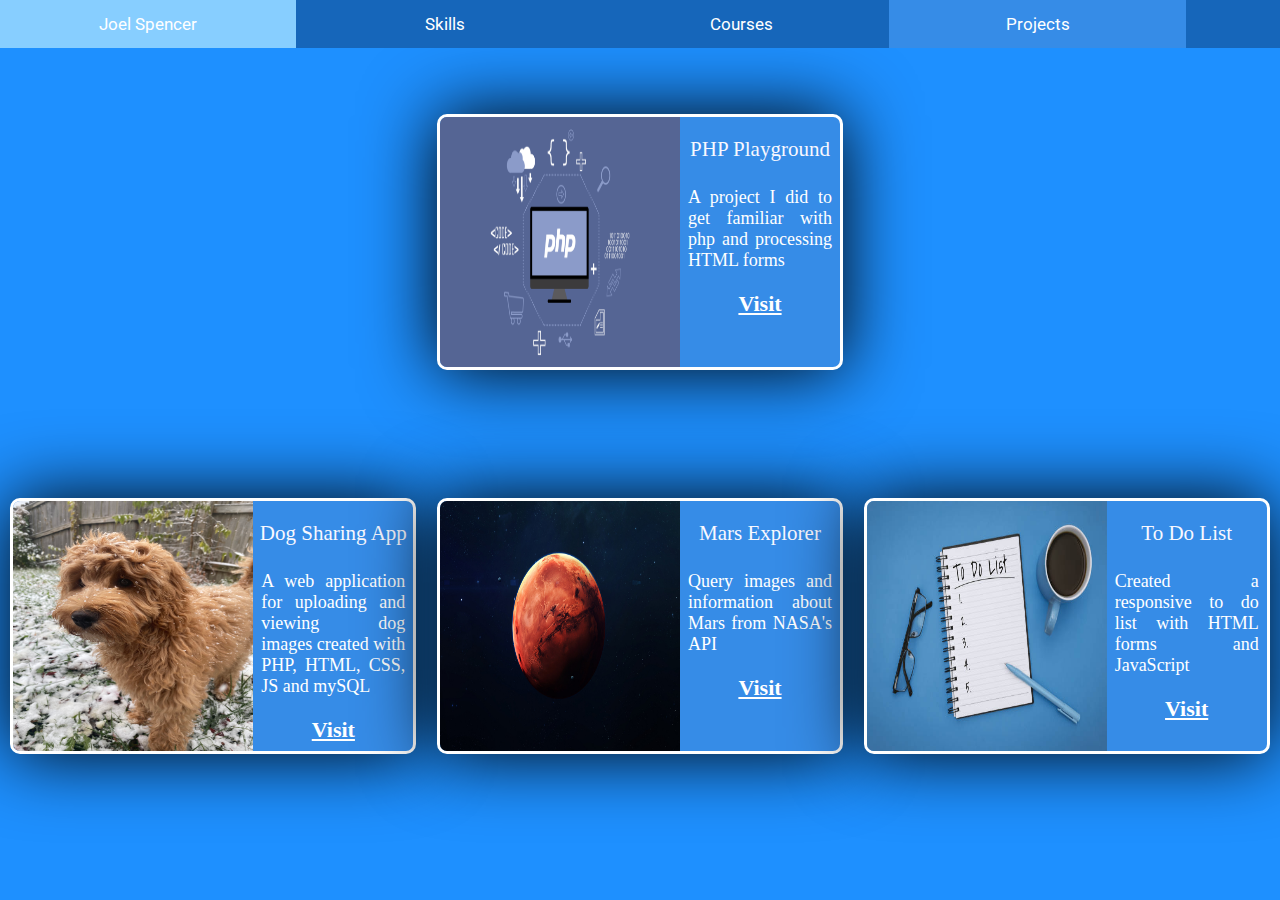
<file: Portfolio/Projects.html>
<!-- 
    Name: Joel Spencer
    Pawprint: jtswgb
    Date: 8/25/2020
    Challenge: Flex Box F20
-->

<!DOCTYPE html>
<html lang="en">
    <head>
        <title>Projects</title>
        <meta charset="utf-8">
        <link rel="stylesheet" href="Projects.css" type="text/css">
        <link rel="stylesheet" href="navBar.css" type="text/css">
        <meta name="viewport" content="width=device-width, initial-scale=1">
        <script src="responsiveNav.js"></script>
        <link rel="stylesheet" href="https://cdnjs.cloudflare.com/ajax/libs/font-awesome/4.7.0/css/font-awesome.min.css">
<!--        /* Font retreived from google */-->
        
        <link href="https://fonts.googleapis.com/css2?family=Roboto&display=swap" rel="stylesheet">
    </head>
    <body>
        <div class="topnav" id="myTopnav">
                        <a href="../index.html">Joel Spencer</a>
                        <a href="Skills.html">Skills</a>
                        <a href="Tables.html">Courses</a>
                        <a href="Projects.html" class="active">Projects</a>
                    <a href="javascript:void(0);" class="icon" onclick="myFunction()">
                        <i class=" fa fa-bars"></i>
                    </a>
        </div>
        <div class="wrapper">
            <div class="card">
                
                <img class="cardPic" src="images/xander.jpg" alt="Dog Image Sharing App">
                
                <div class="textColumn">
                <span class="text title">Dog Sharing App</span>
                    <p class="text description">A web application for uploading and viewing dog images created with PHP, HTML, CSS, JS and mySQL</p>
                <a class="text link" href="../Final/">Visit</a>
                </div>
            </div>
            <div class="card">
                <img class="cardPic" src="images/mars.jpg" alt="Mars">

<!--                image source -> https://nypost.com/2018/07/24/mars-will-make-closest-approach-to-earth-in-more-than-a-decade/-->
                
                <div class="textColumn">
                <span class="text title">Mars Explorer</span>
                    <p class="text description">Query images and information about Mars from NASA's API</p>
                <a class="text link" href="../JtswgbAjaxF20/">Visit</a>
                </div>
            </div>
            <div class="card">
                
                <img class="cardPic" src="images/ToDoList.jpg" alt="To do list">
                
                <div class="textColumn">
                <span class="text title">To Do List</span>
                    <p class="text description">Created a responsive to do list with HTML forms and JavaScript</p>
                <a class="text link" href="ToDoList.html">Visit</a>
                </div>
            </div>
            <div class="card">
                <img class="cardPic" src="images/phpPlayground.png" alt="php">
                <!-- Image source: http://www.developersacademy.org/blog/php-language-not-others/ -->
                
                <div class="textColumn">
                <span class="text title">PHP Playground</span>
                    <p class="text description">A project I did to get familiar with php and processing HTML forms</p>
                <a class="text link" href="../JtswgbPHPF20/">Visit</a>
                </div>            
            </div>
        </div>
    </body>
</html>
</file>
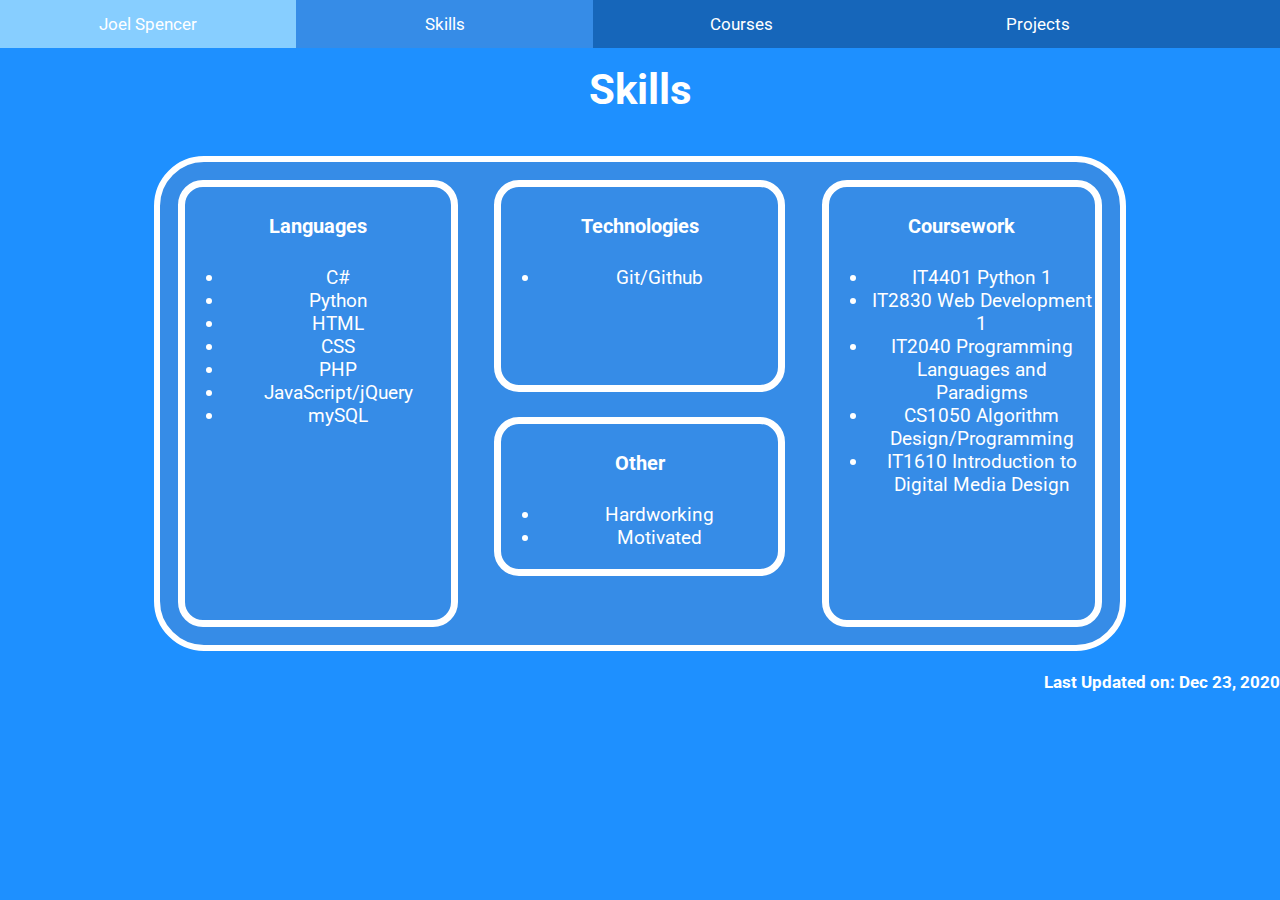
<file: Portfolio/Skills.html>
<!DOCTYPE html>
<!-- Name: Joel Spencer
     Pawprint: jtswgb
     Date: 09/11/2020
     Challenge: Multi-Column Layout F20
-->

<html lang="en">
    <head>
        <title>Skills</title>
        <meta charset="utf-8">
        <meta name="viewport" content="width=device-width, initial-scale=1">
        <link rel="stylesheet" href="Skills.css" type="text/css">
        <link rel="stylesheet" href="navBar.css" type="text/css">
        <link href="https://fonts.googleapis.com/css2?family=Roboto&display=swap" rel="stylesheet">
        <script src="responsiveNav.js"></script>
        <link rel="stylesheet" href="https://cdnjs.cloudflare.com/ajax/libs/font-awesome/4.7.0/css/font-awesome.min.css">
    </head>
    <body>
        <div class="topnav" id="myTopnav">
                        <a href="../index.html">Joel Spencer</a>
                        <a href="Skills.html" class="active">Skills</a>
                        <a href="Tables.html">Courses</a>
                        <a href="Projects.html">Projects</a>
                    <a href="javascript:void(0);" class="icon" onclick="myFunction()">
                        <i class=" fa fa-bars"></i>
                    </a>
        </div>
        <div id='skills'><h3>Skills</h3></div>
        <div id="columnsWrapper" class="clear center">
            <div id="left" class="column">
                <h4 class="headr">Languages</h4>
                    <ul class="list">
                        <li>C#</li>
                        <li>Python</li>
                        <li>HTML</li>
                        <li>CSS</li>
                        <li>PHP</li>
                        <li>JavaScript/jQuery</li>
                        <li>mySQL</li>
                        
                    </ul>
            </div>
            <div id="rowWrapper" class="column">
                <div id="top" class="column middle">
                    <h4 class="headr">Technologies</h4>
                    <ul class="list">
                        <li>Git/Github</li>
                    </ul>
                </div>
                <div id="bottom" class="column middle">
                    <h4 class="headr">Other</h4>
                    <ul class="list">
                        <li>Hardworking</li>
                        <li>Motivated</li>
                    </ul>
                </div>
            </div>
            <!-- Right Column -->
            <div id="right" class="column">
                <h4 class="headr">Coursework</h4>
                    <ul class="list">
                        <li>IT4401 Python 1</li>
                        <li>IT2830 Web Development 1</li>
                        <li>IT2040 Programming Languages and Paradigms</li>
                        <li>CS1050 Algorithm Design/Programming</li>
                        <li>IT1610 Introduction to Digital Media Design</li>
                    </ul>
            </div>
        </div>
        <h4 id="updateMsg">Last Updated on: Dec 23, 2020</h4>
    </body>
</html>
</file>
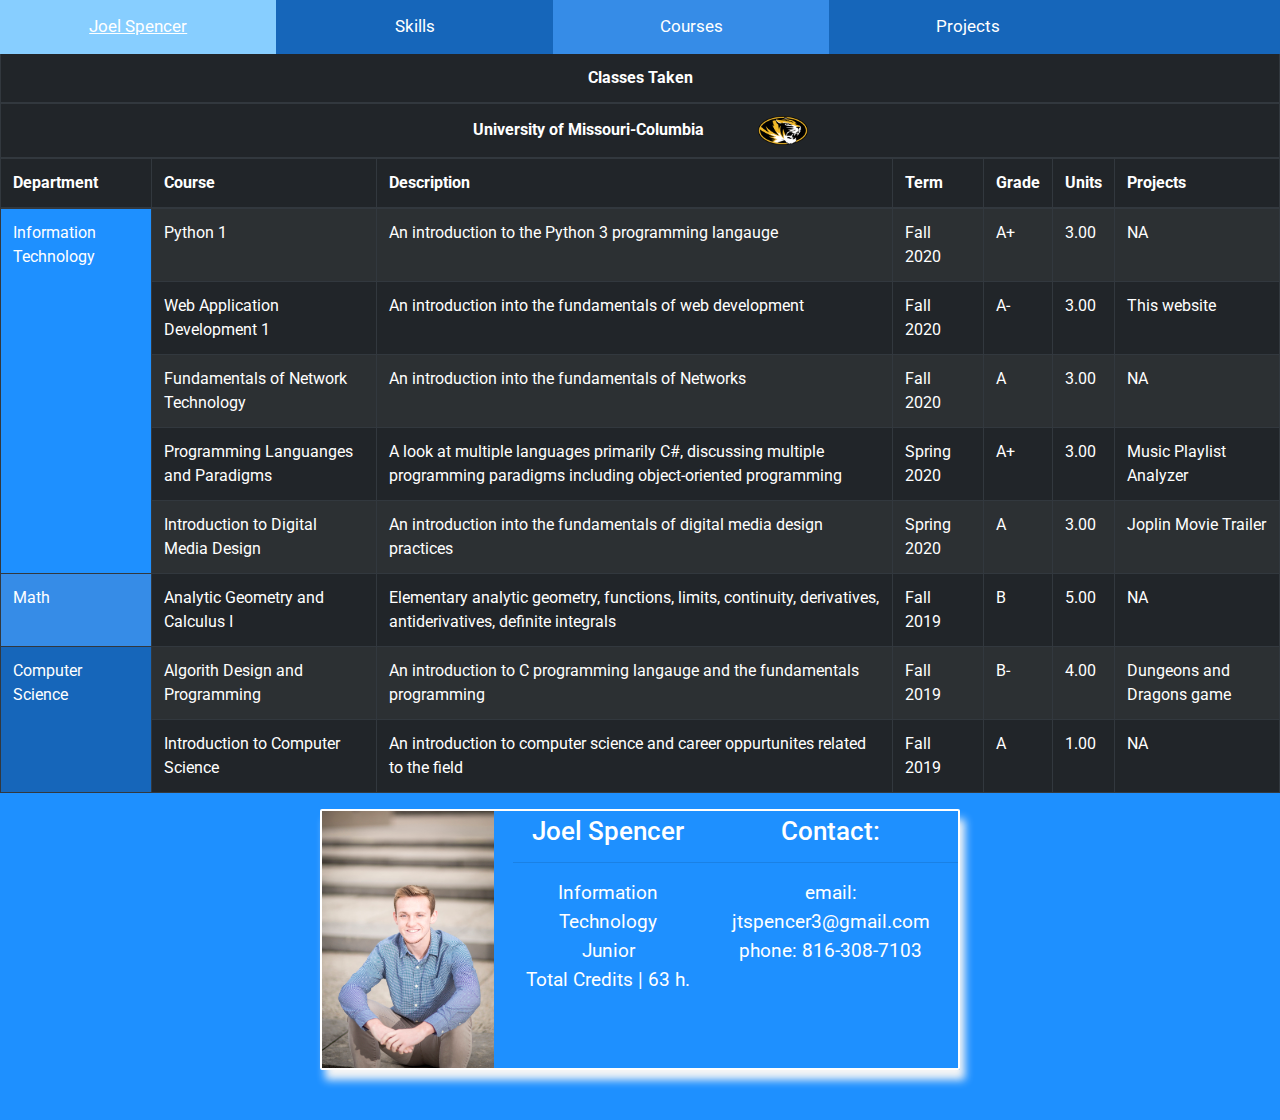
<file: Portfolio/Tables.html>
<!DOCTYPE html>
<!-- Name: Joel Spencer
     Pawprint: jtswgb
     Date: 09/19/2020
     Challenge: Tables F20
-->

<html lang="en">
    <head>
        <title>Courses</title>
        <meta charset="utf-8">
<!--        <meta name="viewport" content="width=device-width, initial-scale=1, shrink-to-fit=no">-->
        
        <link rel="stylesheet" href="Tables.css" type="text/css">
        <link rel="stylesheet" href="navBar.css" type="text/css">
        <meta name="viewport" content="width=device-width, initial-scale=1">
        <script src="responsiveNav.js"></script>
        <link rel="stylesheet" href="https://cdnjs.cloudflare.com/ajax/libs/font-awesome/4.7.0/css/font-awesome.min.css">
       
        <link href="https://fonts.googleapis.com/css2?family=Roboto&display=swap" rel="stylesheet">
        
<!--         Bootstrap CSS -->
        <link rel="stylesheet"  href="https://maxcdn.bootstrapcdn.com/bootstrap/4.0.0/css/bootstrap.min.css" integrity="sha384-Gn5384xqQ1aoWXA+058RXPxPg6fy4IWvTNh0E263XmFcJlSAwiGgFAW/dAiS6JXm" crossorigin="anonymous">
    </head>
    <body>
        <div class="topnav" id="myTopnav">
                        <a href="../index.html">Joel Spencer</a>
                        <a href="Skills.html">Skills</a>
                        <a href="Tables.html" class="active">Courses</a>
                        <a href="Projects.html">Projects</a>
                    <a href="javascript:void(0);" class="icon" onclick="myFunction()">
                        <i class=" fa fa-bars"></i>
                    </a>
        </div>
        <div class="Entirewrapper" id="wapper">
            <div class="tableWrapper">
            <table id="classes" class="table table-dark table-striped table-bordered">
                <thead>
                    <tr>
                        <th class="headers" colspan="7">Classes Taken</th>
                    </tr>
                    <tr>
                        <th class="headers" colspan="7">
                            <span class="schoolname">
                                University of Missouri-Columbia
                            </span>
                            <span class="headerImg">
                                
                                <img id="tiger" src="images/mu-tiger.png" alt="Mizzou">                          
                            </span>
                            
                            
                        </th>
                    </tr>
                    <tr>
                        <th class="info">Department</th>
                        <th class="info">Course</th>
                        <th class="info">Description</th>
                        <th class="info">Term</th>
                        <th class="info">Grade</th>
                        <th class="info">Units</th>
                        <th class="info">Projects</th>
                    </tr>
                </thead>
                <tbody>
                    <tr>
                        <td class="IT" rowspan="5">Information Technology</td>
                        <td>Python 1</td>
                        <td>An introduction to the Python 3 programming langauge</td>
                        <td>Fall 2020</td>
                        <td>A+</td>
                        <td>3.00</td>
                        <td>NA</td>
                    </tr>
                    <tr>
                        <td>Web Application Development 1</td>
                        <td>An introduction into the fundamentals of web development</td>
                        <td>Fall 2020</td>
                        <td>A-</td>
                        <td>3.00</td>
                        <td>This website</td>
                    </tr>
                    <tr>
                        <td>Fundamentals of Network Technology</td>
                        <td>An introduction into the fundamentals of Networks</td>
                        <td>Fall 2020</td>
                        <td>A</td>
                        <td>3.00</td>
                        <td>NA</td>
                    </tr>
                    <tr>
                        <td>Programming Languanges and Paradigms</td>
                        <td>A look at multiple languages primarily C#, discussing multiple programming paradigms including object-oriented programming</td>
                        <td>Spring 2020</td>
                        <td>A+</td>
                        <td>3.00</td>
                        <td>Music Playlist Analyzer</td>
                    </tr>
                    <tr>
                        <td>Introduction to Digital Media Design</td>
                        <td>An introduction into the fundamentals of digital media design practices</td>
                        <td>Spring 2020</td>
                        <td>A</td>
                        <td>3.00</td>
                        <td>Joplin Movie Trailer</td>
                    </tr>
                    <tr>
                        <td id="math">Math</td>
                        <td>Analytic Geometry and Calculus I</td>
                        <td>Elementary analytic geometry, functions, limits, continuity, derivatives, antiderivatives, definite integrals</td>
                        <td>Fall 2019</td>
                        <td>B</td>
                        <td>5.00</td>
                        <td>NA</td>
                    </tr>
                    <tr>
                        <td class="compSci" rowspan="2">Computer Science</td>
                        <td>Algorith Design and Programming</td>
                        <td>An introduction to C programming langauge and the fundamentals programming</td>
                        <td>Fall 2019</td>
                        <td>B-</td>
                        <td>4.00</td>
                        <td>Dungeons and Dragons game</td>
                    </tr>
                    <tr>
                        <td>Introduction to Computer Science</td>
                        <td>An introduction to computer science and career oppurtunites related to the field</td>
                        <td>Fall 2019</td>
                        <td>A</td>
                        <td>1.00</td>
                        <td>NA</td>
                    </tr>

                </tbody>
            </table>
            </div>
            <div id="cssCard" class="wrapper">
                <div class="left">
                    <img id="cardPic" src="images/Me3.JPG" alt="Joel Spencer">
                </div>
                <div class="center">
                    <h5 class="cardHeader">Joel Spencer</h5>
                        <hr>
                        Information Technology 
                        <br>
                        Junior
                        <br>
                        Total Credits | 63 h.
                </div>
                <div class="right">
                    <h5 class="cardHeader">Contact:</h5>
                    <hr>
                    email: jtspencer3@gmail.com
                    <br>
                    phone: 816-308-7103
                </div>
            </div>
        </div>
    </body>
</html>
</file>
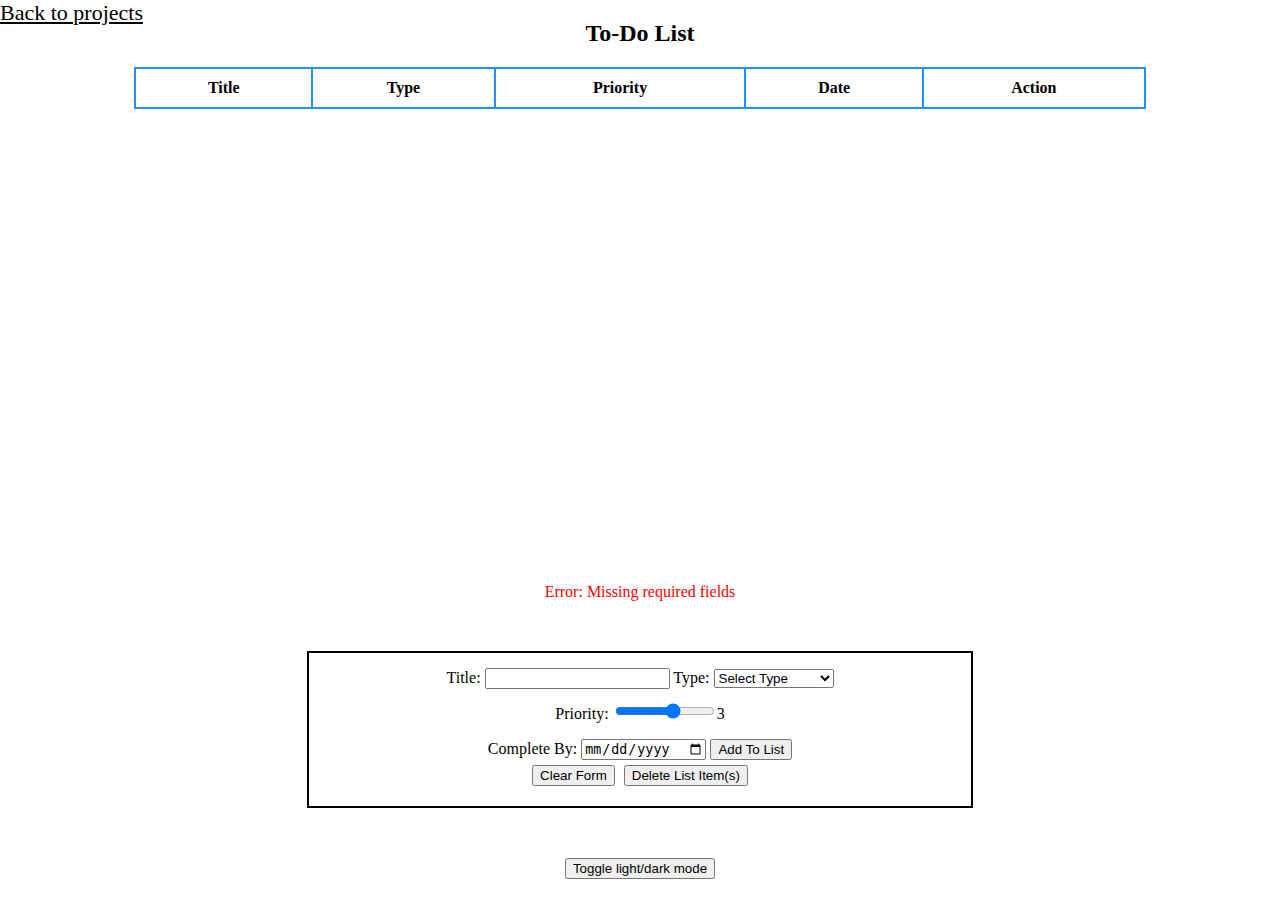
<file: Portfolio/ToDoList.html>
<!DOCTYPE html>
<html lang="en">
    <head>
        <title>To-Do List</title>
        <meta charset="utf-8">
        <style>
            a {
                position: absolute;
                top: 0;
                left: 0;
                color: black;
                font-size: 22px;
            }
            
            
            body {
                text-align: center;
                background-color: white;
                color: black;
                border-color: white;
            }
            
            .darkMode {
                background-color: #404040;
                color: white;
            }
            
            a.whiteLink {
                color: white;
            }
            
            #listContainer{
                height: 500px;
                width: auto;
                overflow-y: scroll;
            }
            
            #listContainer::after{
                content: "";
                clear: both;
                display: table;
            }
            
            #formContainer{
                height: 30%;
                margin: 50px auto;
                border: 2px solid black;
                padding: 15px;
                width: 50%;
            }
            
            #formContainer.whiteBorder {
                border: 2px solid white;
            }
            
            table, th, td {
                border: 2px solid dodgerblue;
                border-collapse: collapse;
                text-align: center;
                padding: 10px;
            }
            
            table {
                width: 80%;
                margin: auto;
            }
            
            h2 {
                text-align: center;
            }
            
            form {
                display: inline-block;
                margin: auto;
                width: 100%
            }
            
            #priority {
                width: 100px;
                display: inline-block;
            }
            
            #priorityLevel {
                display: inline-block;
            }
            
            #errorMsg {
                color: red;
            }
            
            #clearForm, #deleteForms {
                margin: 5px 2.5px;
            }
            
        </style>
        <script src="https://code.jquery.com/jquery-3.5.1.js" integrity="sha256-QWo7LDvxbWT2tbbQ97B53yJnYU3WhH/C8ycbRAkjPDc=" crossorigin="anonymous"></script>
        <script>
            
//             Resource: https://www.tutorialrepublic.com/faq/how-to-add-remove-table-rows-dynamically-using-jquery.php
            
            $(document).ready(function(){
                $("#errorMsg").hide();
                $("#addForms").click(function(){
 
                    var title = $("#title").val();
                    var type = $("#selectType").val();
                    var priority = $("#priority").val();
                    var date = $("#dueDate").val();
                    if(title==""||type==""||date==""){
                        $("#errorMsg").show();
                    }
                    else{
                        $("#errorMsg").hide();
                        var row = "<tr> <td>" + title + "</td><td>" + type + "</td><td>" + priority + "</td><td>" + date + "</td><td><input type='checkbox' name='record'></td></tr>";
                        $("table tbody").append(row);
                        console.log(title);
                        $("#title").val("");
                        $("#selectType").val(""); 
                        $("#priority").val("3"); 
                        $("#dueDate").val("");
                    }
                });
                
                $("#header").dblclick(function(){
                    var newHeader = window.prompt("Enter new header name: ");
                    console.log(newHeader);
                    var isValid = false;
                    while(isValid==false){
                        if(newHeader === ""){
                            newHeader = window.prompt("Invalid Name. Enter new header name: ");
                            continue;
                        }
                        else {
                            isValid = true;
                        }
                    }
                    
                    $("#header").html(newHeader);   
                });
                
                $("#toggle").click(function(){
                    $("body").toggleClass("darkMode");
                    $("#link").toggleClass("whiteLink");
                    $("#formContainer").toggleClass("whiteBorder");
                });
                
                $("#clearForm").click(function(){
                    document.getElementById("todoForm").reset();
                    
                });
                
                $("#deleteForms").click(function(){
            $("table tbody").find('input[name="record"]').each(function(){
                if($(this).is(":checked")){
                    $(this).parents("tr").remove();
                    }
                });
            }); 
            });
        </script>
        <script>
            function showPriority(){
                var value = document.getElementById("priority").value;
                $("#priorityLevel").html(value);
            }
        </script>
    </head>
    <body>
<!--        <div id="wrapper">-->
            <a id="link" href="Projects.html">Back to projects</a>
        <h2 id="header">To-Do List</h2>
        <div id="listContainer">
            <table id="listTable">
                <thead>
                    <tr>
                        <th>Title</th>
                        <th>Type</th>
                        <th>Priority</th>
                        <th>Date</th>
                        <th>Action</th>
                    </tr>
                </thead>
                <tbody>
                </tbody>
            </table>
            </div>
            <p id="errorMsg">Error: Missing required fields</p>
        <div id="formContainer">
            <form id="todoForm">
                <label for="title">Title:</label>
                <input type="text" id="title">
                <label for="selectType">Type: </label>
                <select name="type" id="selectType">
                    <option value="none" selected disabled hidden>Select Type</option>
                    <option value="School">School</option>
                    <option value="Housework">House Work</option>
                    <option value="Personal Project">Personal Project</option>
                </select>
                <br>
                <label for="priority">Priority:</label>
                <input type="range" id="priority" name="priority" min="0" max="5" value="3" onchange="showPriority()"><p id=priorityLevel>3</p><br>
                <label for="dueDate">Complete By:</label>
                <input type="date" id="dueDate" name="dueDate">
                <input type="button" id="addForms" name="addForms" value="Add To List"><br>
                <input type="button" id="clearForm" name="clearForm" value="Clear Form">
                <input type="button" id="deleteForms" name="deleteForms" value="Delete List Item(s)">
            </form>
        </div>
        <button id="toggle" type="button">Toggle light/dark mode</button>
<!--        </div>-->
    </body>
</html>
</file>
<file: Portfolio/Homepage.css>
body {
    background-color: dodgerblue;
    margin: 0;
}

#me {
    display: block;
    margin-top: 150px;
    margin-bottom: 20px;
    margin-left: auto;
    margin-right: auto;
    width: 40%;
    max-width: 500px;
    border-radius: 5px;
    border: 5px solid white;
    width: 23vw;
    z-index: 1;
}

h3 {
    color: white;
    font-family: 'Roboto', sans-serif;
    font-size: 4vw;
    margin-bottom: 10px;
    position: relative;
    text-align: center;    
}

.para {
    color: white;
    font-family: 'Roboto', sans-serif;
    font-size: 3vw;
    margin-top: 10px;
    margin-bottom: 5px;
    position: relative;
    text-align: center;
}

.center {
    position: absolute;
    top: 50%;
    left: 50%;
    margin-right: -50%;
    transform: translate(-50%, -50%);
    z-index: 1;
}

#linklist {
    list-style-type: none;
    margin: 0;
    text-align: center;

}

.links {
    background-color: transparent;
    color: white;
    font-family: 'Roboto', sans-serif;
    font-size: 3vw;
    padding: 0 25px;
    text-align: center;
    position: relative;    
}

#resume:link {
    text-decoration: none;
}

#resume:hover, .links:active {
    text-decoration: underline;
}

.logo {
    width: 4vw;
}

a {
    color: white;
    text-decoration: none;
}

a:hover {
    text-decoration: underline;
}

a:active {
    text-decoration: underline;
}
</file>
<file: Portfolio/navBar.css>
body {
    margin: 0;
}

.topnav {
    background-color: #1666ba;
    overflow: hidden;
}

#myTopnav {
    background-color: #1666ba;
    width: 100%;
/*    height: 50px;*/
    position: fixed;
    top: 0;
    left: 0;
    z-index: 1001;
    font-family: 'Roboto', sans-serif;
    text-align: center;
    font-size: 17px;
}

.topnav a {
    float: left;
    display: block;
    background-color: #1666ba;
    color: white;
    text-align: center;
    padding: 14px 10px;
    text-decoration: none;
    font-size: 17px;
    position: relative;
    z-index: 1000;
    width: 21.6%;
}

.topnav a:hover {
    background-color: #87CEFF;
    color: white;
}

.topnav a.active {
    background-color: #368ce7;
}

.topnav .icon {
    display: none;
}

@media screen and (max-width: 600px) {
    .topnav a:not(:first-child) {display: none;}
    .topnav a.icon {
        float: right;
        display: block;
        }
}

@media screen and (max-width: 600px) {
    .topnav.responsive {position: relative;}
    .topnav.responsive .icon {
        position: absolute;
        right: 0;
        top: 0;
        }
    .topnav.responsive a {
        float: none;
        display: block;
        text-align: left;
        }
}
</file>
<file: JtswgbAjaxF20/styles.css>
html, body {
    height: 90vh;
}
body {
    background-image: url("images/space.png");
    /* SRC https://digitalmoons.itch.io/free-space-background */
    font-family: 'Goldman', cursive;
    color: white;
    font-size: 18px;
}

#wrapper {
    width: 80%;
    height: 70%;
    margin: 5% auto;
}

#selectDiv {
    float: left;
    border: 1px solid white;
    height: 100%;
    color: white;
    width: 19%;
    text-align: center;
    display: inline-block;
    overflow: hidden;
}

.input {
    width: 50%;
    margin: 5px auto;
}

#selectDiv::after {
    content: "";
    clear: both;
    display: table;
}


#photoWrapper {
    position: relative;
    float: left;
    width: 58%;
    height: 100%;
    max-height: 500px;
    margin: auto;
    display: flex;
    flex-direction: row;
    text-align: center;
    border: 1px solid white;
}

#photoWrapper::after {
    content: "";
    clear: both;
    display: table;
}

.slider-inner {
    width: 90%;
    height: 100%;
    position: relative;
    overflow: hidden;
    margin: auto;
    display: inline-block;
}
.slider-outer {
    width: 70%;
    height: 80%;
    margin: auto;
}

.slider-inner img {
    display: none;
    width: 100%;
    height: 100%;
}

.slider-inner img.active {
    display: inline-block;
}

.prev, .next {
    position: absolute;
    margin-top: 200px;
    cursor: pointer;
}

.prev::after, .next::after {
    content: "";
    clear: both;
    display: table;
}
.prev {
    position: relative;
    margin-right: -53px;
    z-index: 100;
}


.next {
    position: relative;
    margin-left: -53px;
    z-index: 100;
}

h1 {
    margin: 50px auto;
    color: white;
    display: block;
    position: relative;
    text-align: center;
    font-size: 38px;
}

#loader, #loader2 {
  position: absolute;
  left: 50%;
  top: 50%;
  z-index: 1;
  width: 150px;
  height: 150px;
  margin: -75px 0 0 -75px;
  border: 16px solid #f3f3f3;
  border-radius: 50%;
  border-top: 16px solid #505050;
  width: 120px;
  height: 120px;
  -webkit-animation: spin 3s linear infinite;
  animation: spin 3s linear infinite;
}

@-webkit-keyframes spin {
  0% { -webkit-transform: rotate(0deg); }
  100% { -webkit-transform: rotate(360deg); }
}

@keyframes spin {
  0% { transform: rotate(0deg); }
  100% { transform: rotate(360deg); }
}

.button {
    position: relative;
    margin: 5px auto;
}

#selections {
    margin-top: 5px;
}

#infoWrapper {
    position: relative;
    float: left;
    height: 100%;
    width: 19%;
    margin: auto;
    border: 1px solid white;
    text-align: center;
    overflow: auto;
    text-overflow: ellipsis;
}

#infoWrapper::after {
    content: "";
    clear: both;
    display: table;
}

#infoWrapper p {
    font-size: 80%;
}

#infoDate, #infoName, #infoDescription {
    margin: 5px 3px;
    position: relative;
}

#projectsLink {
    position: absolute;
    left: 5px;
    bottom: 10px;
}

#projectsLink:link, #projectsLink:active, #projectsLink:hover, #projectsLink:visited {
    color: white;
}
</file>
<file: Portfolio/Projects.css>
body {
    background-color: dodgerblue;
}

.wrapper {
    display: flex;
    flex-wrap: wrap-reverse;
    width: 90% auto;
    position: relative;
    justify-content: center;
    margin: 50px auto;
}

div .card {
    width: 400px;
    border: 3px solid white;
    border-radius: 10px;
    height: 250px;
    background-color: #368ce7;
    margin: 5% auto;
    position: relative;
    display: flex;

    
    -moz-box-shadow: 0 0 75px #555;
    -o-box-shadow: 0 0 75px #555;
    -ms-box-shadow: 0 0 75px #555;
    -webkit-box-shadow: 0 0 75px #555; 
    box-shadow: 0 0 75px black;
    overflow: hidden;
}

.cardPic {
    height: 100%;
    width: 60%;

}

.textColumn {
    text-align: justify;
    width: 40%;
    display: inline-block;

}

.text {
    color: white;
    display: table;
    margin: 0 auto;
}

.title {
    
    padding: 10px 0 15px 0;
    margin: 10px auto;
    font-size: 21px;
    color: #F8F8FF;
}

p {
    width: 90%;
    text-align: justify;
    justify-content: center;
    font-size: 18px;
}

a.link {
    padding: 20px;
    display: block;
    text-decoration: underline;
    font-size: 22px;
    font-weight: bold;
    text-align: center;   
}
</file>
<file: Portfolio/Skills.css>
#skills {
    position: relative;
    text-align: center;
    font-size: 36px;
    font-family: 'Roboto', sans-serif;
    margin: 65px auto 0 auto;
}

#skills::after {
    content: "";
    clear: both;
    display: table;
}

.column {
    float: left;
    color: white;
    text-align: center;
}

#columnsWrapper {
    /* width: 1128px; */
    width: 75%;
    border: 6px solid white;
    border-radius: 50px;
    /* padding: 8px; */
    margin: auto;
    background-color: #368ce7;
    display: flex;
    justify-content: space-between;
    overflow: hidden;
}

.clear::after {
    content: "";
    clear: both;
    display: table;
}

#rowWrapper {
    width: 34%;
    margin: 18px;
    height: 433px;
    position: relative;
    float: left;
}

#left {
    position: relative;
    float: left;
/*    padding: 18px;*/
    margin: 18px;
    height: 433px;
    border: 7px solid white;
    border-radius: 25px;
    width: 31%;
}

#right {
    position: relative;
    float: left;
/*    padding: 18px;*/
    margin: 18px;
    height: 433px;
    border: 7px solid white;
    border-radius: 25px;
    width: 31%;
}

#top {
    width: 95%;
    height: 198px;
    border: 7px solid white;
    border-radius: 25px;
    margin: auto;
    margin-bottom: 25px;
}

#left::after, #right::after, #rowWrapper::after {
    content: "";
    clear: both;
    display: table;
}

#bottom {
    width: 95%;
    min-height: 132px;
    height: auto;
    border: 7px solid white;
    border-radius: 25px;   
    margin: auto;
}

body {
    background-color: dodgerblue;
    margin-top: 50px;
    height: 60vh;
}

#skills, h4 {
    color: white;
    font-family: 'Roboto', sans-serif;
}

.headr {
    font-size: 1.6vw;
    text-align: center;
    font-family: 'Roboto', sans-serif;
}

.list {
    margin: 20px auto;
    font-family: 'Roboto', sans-serif;
    font-size: 1.5vw;
}

#updateMsg {
    position: absolute;
    font-size: 1.3vw;
    right: 0;
    bottom: 5;
}
</file>
<file: Portfolio/Tables.css>
body {
    margin: 50px 0 0 0;
    background-color: dodgerblue;
}

#wapper {
    margin: 53px 0 0 0;
}
table, th, td {
    border: 2px solid black; 
}

.table {  
    margin: auto;
}

.headers {
    text-align: center;
    font-family: 'Roboto', sans-serif;
}

.info {
    font-family: 'Roboto', sans-serif;
}

#math {
    background-color: #368ce7;
}

.compSci {
    background-color: #1666ba;
}

.IT {
    background-color: dodgerblue;
    font-family: 'Roboto', sans-serif;
}

#tiger {
    width: 50px;
    margin-left: 50px;
}

#cssCard {
    width: 50%;
    border: 2px solid white;
    font-size: 1.5vw;
    box-shadow: 5px 10px 8px #F5F5F5;
    color: white; 
    border-radius: 2px;
    font-family: 'Roboto', sans-serif;
}

.left, .center {
    width: 30%;
    display: inline-block;
    float: left;
}

.right, .center {
    text-align: center;
}
.right {
    width: 40%;
    display: inline-block;
    float: left;
}

.wrapper::after {
    content: "";
    clear: both;
    display: table;
}

.left #cardPic {
    width: 90%;
}
.wrapper {
    margin: auto;
}

.Entirewrapper {
    background-color: dodgerblue;
    margin: 50px auto;
    padding-bottom: 50px;
}

.tableWrapper {
    margin: auto;
}

#classes tr td {
    font-family: 'Roboto', sans-serif;
}

.schoolname {
    text-align: left;
}

.headerImg {
    text-align: right;   
}

.cardHeader {
    font-size: 2vw;
    padding: 5px 0 0 0;
}
</file>
